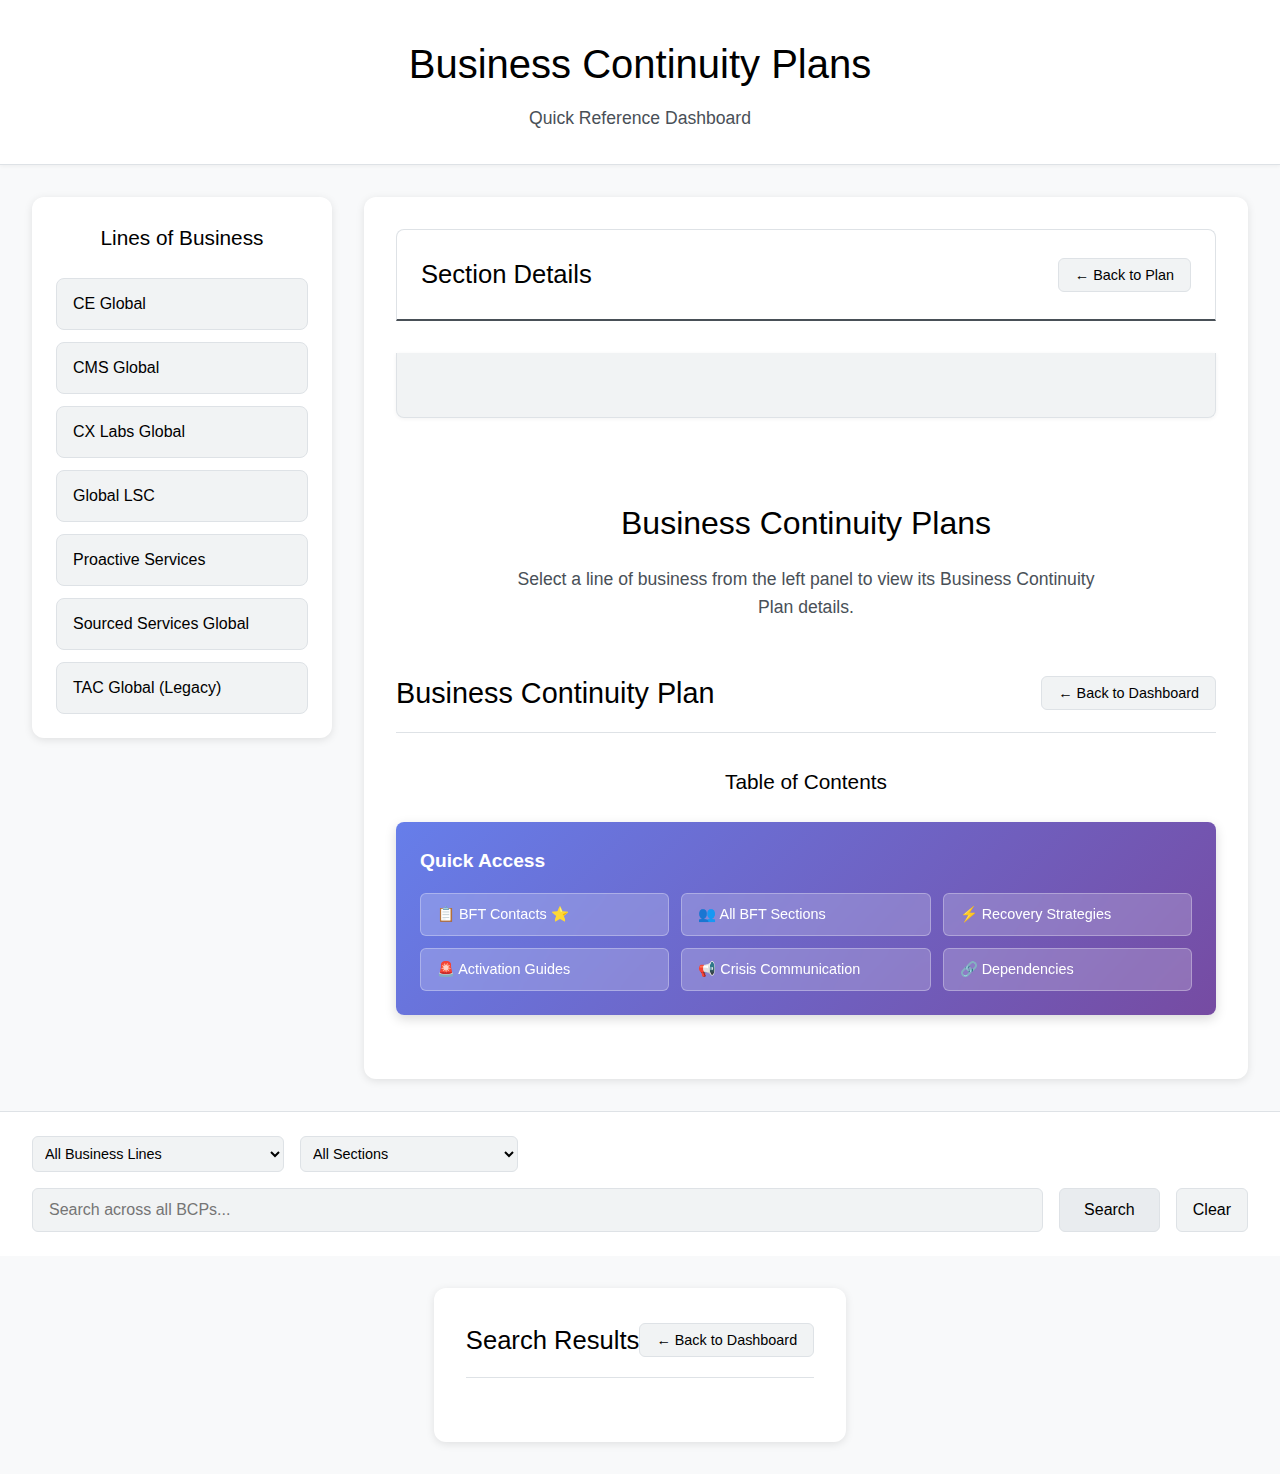
<file: index.html>
<!DOCTYPE html>
<html lang="en">
<head>
    <meta charset="UTF-8">
    <meta name="viewport" content="width=device-width, initial-scale=1.0">
    <title>BCP Data Tracker</title>
    <link rel="stylesheet" href="styles.css">
</head>
<body>
    <div class="app-container">
        <header class="app-header">
            <h1>Business Continuity Plans</h1>
            <p class="subtitle">Quick Reference Dashboard</p>
        </header>

        <main class="main-content">
            <div class="navigation-panel">
                <h2>Lines of Business</h2>
                <div class="business-lines">
                    <button class="business-line-btn" data-line="ce">
                        CE Global
                    </button>
                    <button class="business-line-btn" data-line="cms">
                        CMS Global
                    </button>
                    <button class="business-line-btn" data-line="cx-labs">
                        CX Labs Global
                    </button>
                    <button class="business-line-btn" data-line="lsc">
                        Global LSC
                    </button>
                    <button class="business-line-btn" data-line="proactive">
                        Proactive Services
                    </button>
                    <button class="business-line-btn" data-line="sourced">
                        Sourced Services Global
                    </button>
                    <button class="business-line-btn" data-line="tac">
                        TAC Global (Legacy)
                    </button>
                </div>
            </div>

            <div class="content-panel">
                <!-- Section Details - At Top -->
                <div class="section-details hidden" id="section-content">
                    <div class="section-header">
                        <h2 id="section-title">Section Details</h2>
                        <button class="back-btn" id="section-back-btn">← Back to Plan</button>
                    </div>
                    <div class="section-body" id="section-body">
                        <!-- Section content will be loaded here -->
                    </div>
                </div>

                <!-- Welcome Message -->
                <div class="welcome-message" id="welcome">
                    <h2>Business Continuity Plans</h2>
                    <p>Select a line of business from the left panel to view its Business Continuity Plan details.</p>
                </div>

                <!-- BCP Table of Contents -->
                <div class="bcp-details hidden" id="bcp-content">
                    <div class="bcp-header">
                        <h2 id="bcp-title">Business Continuity Plan</h2>
                        <button class="back-btn" id="back-btn">← Back to Dashboard</button>
                    </div>
                    
                    <div class="bcp-toc">
                        <h3>Table of Contents</h3>
                        <div class="toc-container" id="toc-container">
                            <!-- Dynamic TOC will be loaded here -->
                        </div>
                    </div>
                </div>

                <!-- Quick Actions Panel -->
                <div class="quick-actions" id="quick-actions">
                    <h3>Quick Access</h3>
                    <div class="quick-action-buttons">
                        <button class="quick-action-btn" onclick="window.bcpTracker?.navigateToBFT()">
                            📋 BFT Contacts ⭐
                        </button>
                        <button class="quick-action-btn" onclick="window.bcpTracker?.showAllBFTSections()">
                            👥 All BFT Sections
                        </button>
                        <button class="quick-action-btn" onclick="window.bcpTracker?.searchForSection('recovery strategies')">
                            ⚡ Recovery Strategies
                        </button>
                        <button class="quick-action-btn" onclick="window.bcpTracker?.searchForSection('activation')">
                            🚨 Activation Guides
                        </button>
                        <button class="quick-action-btn" onclick="window.bcpTracker?.searchForSection('crisis communication')">
                            📢 Crisis Communication
                        </button>
                        <button class="quick-action-btn" onclick="window.bcpTracker?.searchForSection('dependencies')">
                            🔗 Dependencies
                        </button>
                    </div>
                </div>
            </div>
        </main>

        <div class="search-container">
            <div class="search-filters">
                <select id="business-line-filter">
                    <option value="">All Business Lines</option>
                    <option value="ce">CE Global</option>
                    <option value="cms">CMS Global</option>
                    <option value="cx-tac">CX Business Continuity (TAC) ⭐</option>
                    <option value="cx-labs">CX Labs Global</option>
                    <option value="lsc">Global LSC</option>
                    <option value="proactive">Proactive Services</option>
                    <option value="sourced">Sourced Services Global</option>
                    <option value="tac">TAC Global (Legacy)</option>
                </select>
                <select id="section-filter">
                    <option value="">All Sections</option>
                    <option value="introduction">Introduction & Objectives</option>
                    <option value="activation">Activation & Engagement</option>
                    <option value="recovery_teams">Recovery Teams (BFT/CFT)</option>
                    <option value="procedures">Recovery Procedures</option>
                    <option value="recovery_strategies">Recovery Strategies</option>
                    <option value="dependencies">Dependencies</option>
                    <option value="personnel">Personnel Requirements</option>
                    <option value="scenarios">Recovery Scenarios</option>
                    <option value="directory">Contact Directory</option>
                    <option value="communication">Crisis Communication</option>
                    <option value="technology">Technology & Tools</option>
                    <option value="building">Building & Facilities</option>
                    <option value="vendor">Vendor & Supplier Info</option>
                </select>
            </div>
            <div class="search-input-container">
                <input type="text" id="search-input" placeholder="Search across all BCPs...">
                <button id="search-btn">Search</button>
                <button id="clear-search-btn" class="clear-btn">Clear</button>
            </div>
        </div>

        <div class="search-results hidden" id="search-results">
            <div class="search-results-header">
                <h3 id="search-results-title">Search Results</h3>
                <button class="back-btn" id="search-back-btn">← Back to Dashboard</button>
            </div>
            <div id="search-results-content">
                <!-- Search results will be displayed here -->
            </div>
        </div>
    </div>

    <script src="simple-nav.js"></script>
    <script>
        // Add test section navigation
        function addTestSectionClick() {
            const tocContainer = document.getElementById('toc-container');
            if (tocContainer) {
                tocContainer.innerHTML = `
                    <div class="toc-level-1" onclick="showTestSection()" style="cursor: pointer; padding: 10px; border: 1px solid #ddd; margin: 5px;">
                        Test Section (Click me to test section navigation)
                    </div>
                `;
            }
        }
        
        function showTestSection() {
            console.log('Test section clicked');
            const sectionContent = document.getElementById('section-content');
            const bcpContent = document.getElementById('bcp-content');
            const welcome = document.getElementById('welcome');
            
            if (welcome) welcome.classList.add('hidden');
            if (bcpContent) bcpContent.classList.add('hidden');
            if (sectionContent) sectionContent.classList.remove('hidden');
            
            document.getElementById('section-title').textContent = 'Test Section';
            document.getElementById('section-body').innerHTML = '<p>This is a test section to verify navigation works.</p>';
        }
        
        // Add the test section when a business line is clicked
        document.addEventListener('DOMContentLoaded', function() {
            document.querySelectorAll('.business-line-btn').forEach(btn => {
                btn.addEventListener('click', function() {
                    setTimeout(addTestSectionClick, 100);
                });
            });
        });
    </script>
</body>
</html>
</file>
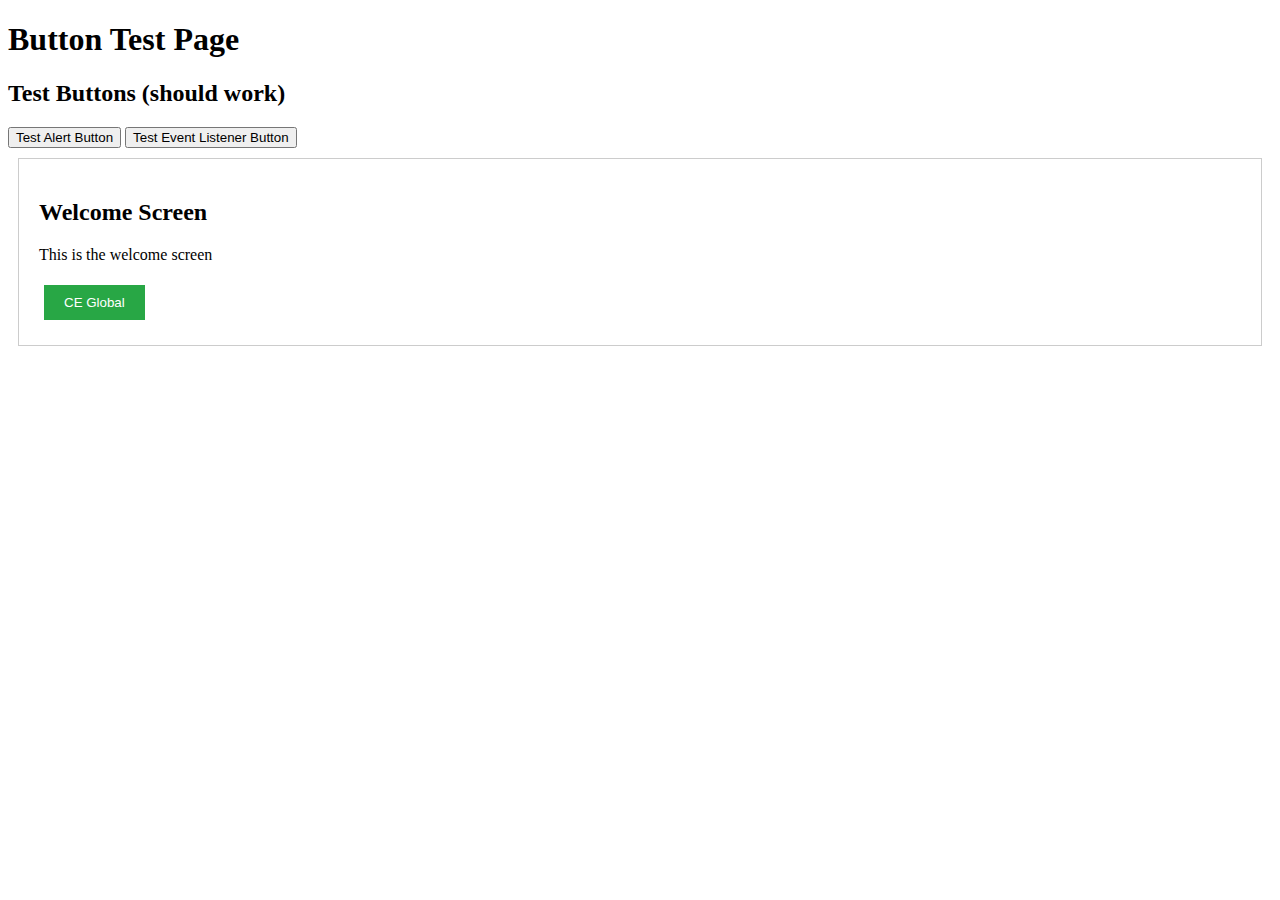
<file: button_test.html>
<!DOCTYPE html>
<html lang="en">
<head>
    <meta charset="UTF-8">
    <meta name="viewport" content="width=device-width, initial-scale=1.0">
    <title>Button Test</title>
    <style>
        .hidden { display: none; }
        .back-btn { 
            background: #007bff; 
            color: white; 
            border: none; 
            padding: 10px 20px; 
            margin: 10px; 
            cursor: pointer; 
        }
        .business-line-btn {
            background: #28a745;
            color: white;
            border: none;
            padding: 10px 20px;
            margin: 5px;
            cursor: pointer;
        }
        .section {
            border: 1px solid #ccc;
            padding: 20px;
            margin: 10px;
        }
    </style>
</head>
<body>
    <h1>Button Test Page</h1>
    
    <!-- Test buttons -->
    <div>
        <h2>Test Buttons (should work)</h2>
        <button onclick="alert('Test button works!')">Test Alert Button</button>
        <button id="test-btn">Test Event Listener Button</button>
    </div>

    <!-- Simulate the actual structure -->
    <div class="section" id="welcome">
        <h2>Welcome Screen</h2>
        <p>This is the welcome screen</p>
        <button class="business-line-btn" data-line="ce">CE Global</button>
    </div>

    <div class="section hidden" id="bcp-content">
        <h2>BCP Content (Table of Contents)</h2>
        <p>This is the table of contents</p>
        <button class="back-btn" id="back-btn">← Back to Dashboard</button>
        <div data-section="test-section" style="cursor: pointer; padding: 10px; border: 1px solid #ddd; margin: 10px;">
            Click me to go to section
        </div>
    </div>

    <div class="section hidden" id="section-content">
        <h2>Section Content</h2>
        <p>This is a section</p>
        <button class="back-btn" id="section-back-btn">← Back to Plan</button>
    </div>

    <script>
        console.log('Script starting...');

        // Test basic functionality
        document.addEventListener('DOMContentLoaded', function() {
            console.log('DOM Content Loaded');
            
            // Test button
            const testBtn = document.getElementById('test-btn');
            console.log('Test button found:', !!testBtn);
            if (testBtn) {
                testBtn.addEventListener('click', function() {
                    alert('Event listener test works!');
                });
            }

            // Check if our target elements exist
            const backBtn = document.getElementById('back-btn');
            const sectionBackBtn = document.getElementById('section-back-btn');
            const ceBtn = document.querySelector('[data-line="ce"]');
            const testSection = document.querySelector('[data-section="test-section"]');

            console.log('back-btn exists:', !!backBtn);
            console.log('section-back-btn exists:', !!sectionBackBtn);
            console.log('CE button exists:', !!ceBtn);
            console.log('test section exists:', !!testSection);

            // Simple navigation functions
            function showWelcome() {
                console.log('Showing welcome');
                document.getElementById('welcome').classList.remove('hidden');
                document.getElementById('bcp-content').classList.add('hidden');
                document.getElementById('section-content').classList.add('hidden');
            }

            function showBCP() {
                console.log('Showing BCP');
                document.getElementById('welcome').classList.add('hidden');
                document.getElementById('bcp-content').classList.remove('hidden');
                document.getElementById('section-content').classList.add('hidden');
            }

            function showSection() {
                console.log('Showing section');
                document.getElementById('welcome').classList.add('hidden');
                document.getElementById('bcp-content').classList.add('hidden');
                document.getElementById('section-content').classList.remove('hidden');
            }

            // Add event listeners
            if (backBtn) {
                console.log('Adding click listener to back button');
                backBtn.addEventListener('click', function() {
                    console.log('Back button clicked!');
                    alert('Back to dashboard clicked!');
                    showWelcome();
                });
            }

            if (sectionBackBtn) {
                console.log('Adding click listener to section back button');
                sectionBackBtn.addEventListener('click', function() {
                    console.log('Section back button clicked!');
                    alert('Back to plan clicked!');
                    showBCP();
                });
            }

            if (ceBtn) {
                console.log('Adding click listener to CE button');
                ceBtn.addEventListener('click', function() {
                    console.log('CE button clicked!');
                    showBCP();
                });
            }

            if (testSection) {
                console.log('Adding click listener to test section');
                testSection.addEventListener('click', function() {
                    console.log('Test section clicked!');
                    showSection();
                });
            }

            console.log('All event listeners added');
        });

        console.log('Script loaded');
    </script>
</body>
</html>
</file>
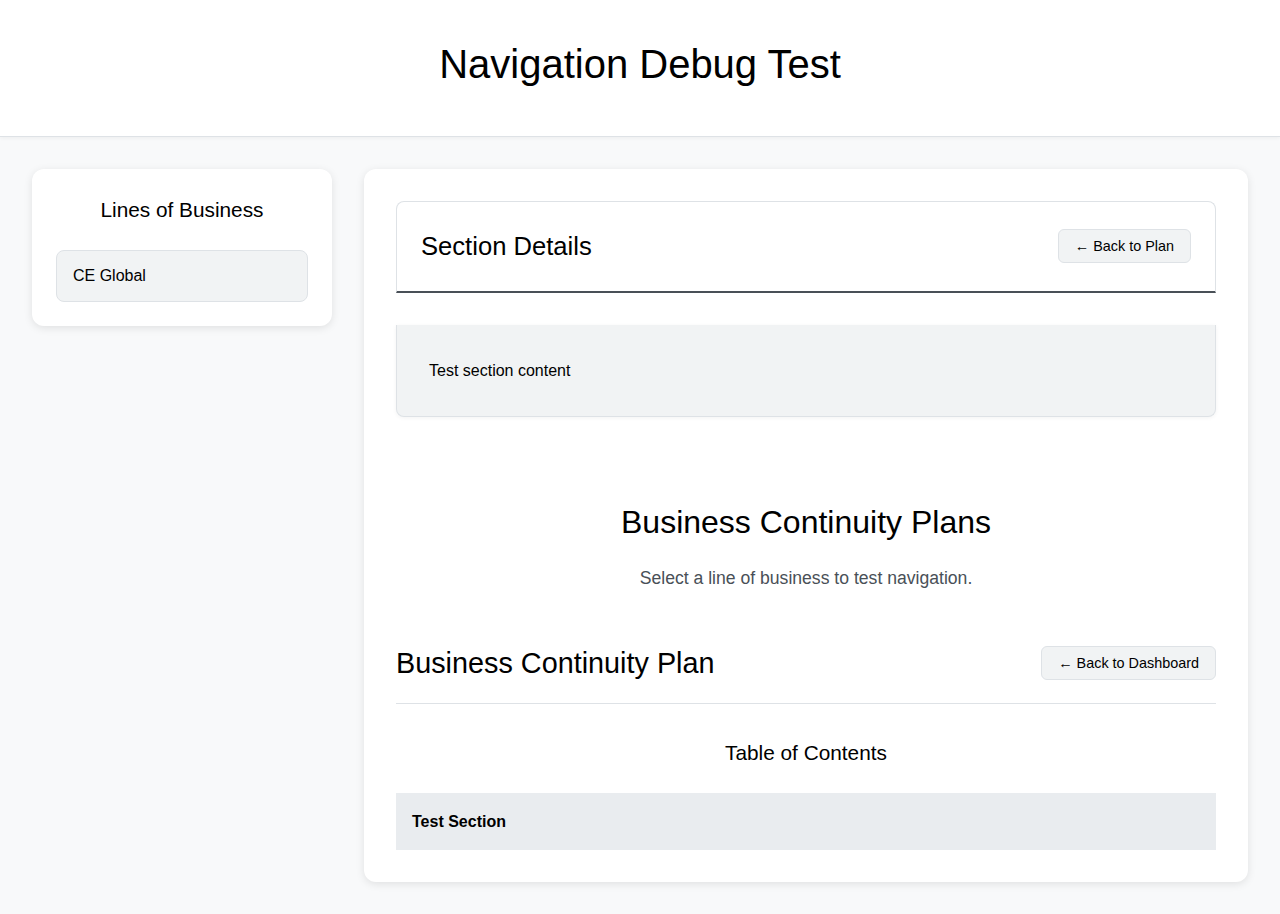
<file: debug_nav.html>
<!DOCTYPE html>
<html lang="en">
<head>
    <meta charset="UTF-8">
    <meta name="viewport" content="width=device-width, initial-scale=1.0">
    <title>BCP Navigation Debug</title>
    <link rel="stylesheet" href="styles.css">
</head>
<body>
    <div class="app-container">
        <header class="app-header">
            <h1>Navigation Debug Test</h1>
        </header>

        <main class="main-content">
            <div class="navigation-panel">
                <h2>Lines of Business</h2>
                <div class="business-lines">
                    <button class="business-line-btn" data-line="ce">CE Global</button>
                </div>
            </div>

            <div class="content-panel">
                <!-- Section Details -->
                <div class="section-details hidden" id="section-content">
                    <div class="section-header">
                        <h2 id="section-title">Section Details</h2>
                        <button class="back-btn" id="section-back-btn">← Back to Plan</button>
                    </div>
                    <div class="section-body" id="section-body">
                        Test section content
                    </div>
                </div>

                <!-- Welcome Message -->
                <div class="welcome-message" id="welcome">
                    <h2>Business Continuity Plans</h2>
                    <p>Select a line of business to test navigation.</p>
                </div>

                <!-- BCP Table of Contents -->
                <div class="bcp-details hidden" id="bcp-content">
                    <div class="bcp-header">
                        <h2 id="bcp-title">Business Continuity Plan</h2>
                        <button class="back-btn" id="back-btn">← Back to Dashboard</button>
                    </div>
                    
                    <div class="bcp-toc">
                        <h3>Table of Contents</h3>
                        <div class="toc-container" id="toc-container">
                            <div class="toc-level-1" data-section="test">Test Section</div>
                        </div>
                    </div>
                </div>
            </div>
        </main>
    </div>

    <script>
        document.addEventListener('DOMContentLoaded', () => {
            console.log('DOM loaded');
            
            // Check if elements exist
            const backBtn = document.getElementById('back-btn');
            const sectionBackBtn = document.getElementById('section-back-btn');
            const ceBtn = document.querySelector('[data-line="ce"]');
            
            console.log('back-btn exists:', !!backBtn);
            console.log('section-back-btn exists:', !!sectionBackBtn);
            console.log('ce button exists:', !!ceBtn);
            
            // Add test listeners
            if (backBtn) {
                backBtn.addEventListener('click', () => {
                    console.log('Back to dashboard clicked!');
                    alert('Back to dashboard works!');
                });
            }
            
            if (sectionBackBtn) {
                sectionBackBtn.addEventListener('click', () => {
                    console.log('Back to plan clicked!');
                    alert('Back to plan works!');
                });
            }
            
            if (ceBtn) {
                ceBtn.addEventListener('click', () => {
                    console.log('CE button clicked!');
                    document.getElementById('welcome').classList.add('hidden');
                    document.getElementById('bcp-content').classList.remove('hidden');
                });
            }
            
            // Add test section click
            document.querySelector('[data-section="test"]').addEventListener('click', () => {
                console.log('Test section clicked!');
                document.getElementById('bcp-content').classList.add('hidden');
                document.getElementById('section-content').classList.remove('hidden');
            });
        });
    </script>
</body>
</html>
</file>
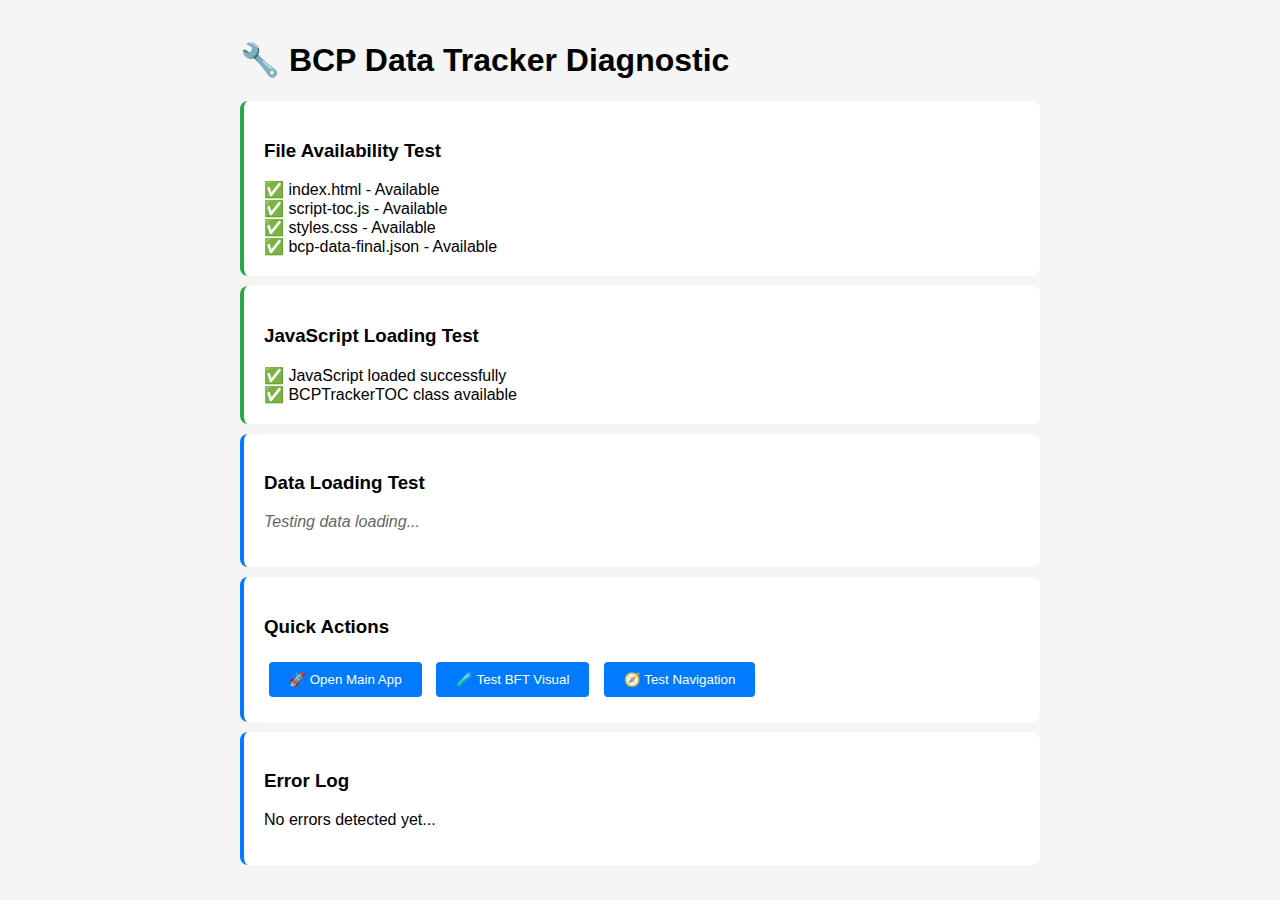
<file: diagnostic.html>
<!DOCTYPE html>
<html lang="en">
<head>
    <meta charset="UTF-8">
    <meta name="viewport" content="width=device-width, initial-scale=1.0">
    <title>BCP Diagnostic Test</title>
    <style>
        body {
            font-family: Arial, sans-serif;
            max-width: 800px;
            margin: 0 auto;
            padding: 20px;
            background: #f5f5f5;
        }
        .test-box {
            background: white;
            padding: 20px;
            margin: 10px 0;
            border-radius: 8px;
            border-left: 4px solid #007bff;
        }
        .success { border-left-color: #28a745; }
        .error { border-left-color: #dc3545; }
        .warning { border-left-color: #ffc107; }
        .loading {
            color: #666;
            font-style: italic;
        }
        .button {
            background: #007bff;
            color: white;
            border: none;
            padding: 10px 20px;
            border-radius: 4px;
            cursor: pointer;
            margin: 5px;
        }
        .button:hover {
            background: #0056b3;
        }
    </style>
</head>
<body>
    <h1>🔧 BCP Data Tracker Diagnostic</h1>
    
    <div class="test-box">
        <h3>File Availability Test</h3>
        <div id="file-test">
            <p class="loading">Testing file availability...</p>
        </div>
    </div>
    
    <div class="test-box">
        <h3>JavaScript Loading Test</h3>
        <div id="js-test">
            <p class="loading">Testing JavaScript execution...</p>
        </div>
    </div>
    
    <div class="test-box">
        <h3>Data Loading Test</h3>
        <div id="data-test">
            <p class="loading">Testing data loading...</p>
        </div>
    </div>
    
    <div class="test-box">
        <h3>Quick Actions</h3>
        <button class="button" onclick="openMainApp()">🚀 Open Main App</button>
        <button class="button" onclick="testBFTVisual()">🧪 Test BFT Visual</button>
        <button class="button" onclick="testNavigation()">🧭 Test Navigation</button>
    </div>
    
    <div class="test-box">
        <h3>Error Log</h3>
        <div id="error-log">
            <p>No errors detected yet...</p>
        </div>
    </div>

    <script>
        let errors = [];
        
        // Capture console errors
        const originalError = console.error;
        console.error = function(...args) {
            errors.push(args.join(' '));
            updateErrorLog();
            originalError.apply(console, args);
        };
        
        function updateErrorLog() {
            const errorLog = document.getElementById('error-log');
            if (errors.length === 0) {
                errorLog.innerHTML = '<p style="color: green;">✅ No errors detected</p>';
            } else {
                errorLog.innerHTML = '<div style="color: red;">' + 
                    errors.map(err => `❌ ${err}`).join('<br>') + 
                    '</div>';
            }
        }
        
        async function testFileAvailability() {
            const fileTest = document.getElementById('file-test');
            const files = [
                'index.html',
                'script-toc.js', 
                'styles.css',
                'bcp-data-final.json'
            ];
            
            let results = [];
            
            for (const file of files) {
                try {
                    const response = await fetch(file, { method: 'HEAD' });
                    if (response.ok) {
                        results.push(`✅ ${file} - Available`);
                    } else {
                        results.push(`❌ ${file} - Error ${response.status}`);
                    }
                } catch (error) {
                    results.push(`❌ ${file} - ${error.message}`);
                }
            }
            
            fileTest.innerHTML = results.join('<br>');
            fileTest.parentElement.className = 'test-box ' + 
                (results.every(r => r.includes('✅')) ? 'success' : 'error');
        }
        
        function testJavaScript() {
            const jsTest = document.getElementById('js-test');
            
            try {
                // Test if we can load the script
                const script = document.createElement('script');
                script.src = 'script-toc.js';
                script.onload = function() {
                    if (typeof BCPTrackerTOC !== 'undefined') {
                        jsTest.innerHTML = '✅ JavaScript loaded successfully<br>✅ BCPTrackerTOC class available';
                        jsTest.parentElement.className = 'test-box success';
                    } else {
                        jsTest.innerHTML = '❌ JavaScript loaded but BCPTrackerTOC class not found';
                        jsTest.parentElement.className = 'test-box error';
                    }
                };
                script.onerror = function() {
                    jsTest.innerHTML = '❌ Failed to load script-toc.js';
                    jsTest.parentElement.className = 'test-box error';
                };
                document.head.appendChild(script);
            } catch (error) {
                jsTest.innerHTML = `❌ JavaScript test failed: ${error.message}`;
                jsTest.parentElement.className = 'test-box error';
            }
        }
        
        async function testDataLoading() {
            const dataTest = document.getElementById('data-test');
            
            try {
                const response = await fetch('bcp-data-final.json');
                if (!response.ok) {
                    throw new Error(`HTTP error! status: ${response.status}`);
                }
                const data = await response.json();
                
                if (data.bcpPlans) {
                    const planCount = Object.keys(data.bcpPlans).length;
                    dataTest.innerHTML = `✅ Data loaded successfully<br>✅ Found ${planCount} business plans`;
                    dataTest.parentElement.className = 'test-box success';
                } else {
                    dataTest.innerHTML = '❌ Data loaded but no bcpPlans found';
                    dataTest.parentElement.className = 'test-box error';
                }
            } catch (error) {
                dataTest.innerHTML = `❌ Data loading failed: ${error.message}`;
                dataTest.parentElement.className = 'test-box error';
            }
        }
        
        function openMainApp() {
            window.open('index.html', '_blank');
        }
        
        function testBFTVisual() {
            window.open('test_bft_visual.html', '_blank');
        }
        
        function testNavigation() {
            window.open('test_bft_navigation.html', '_blank');
        }
        
        // Run tests when page loads
        window.addEventListener('DOMContentLoaded', function() {
            testFileAvailability();
            setTimeout(testJavaScript, 500);
            setTimeout(testDataLoading, 1000);
            setTimeout(updateErrorLog, 2000);
        });
    </script>
</body>
</html>
</file>
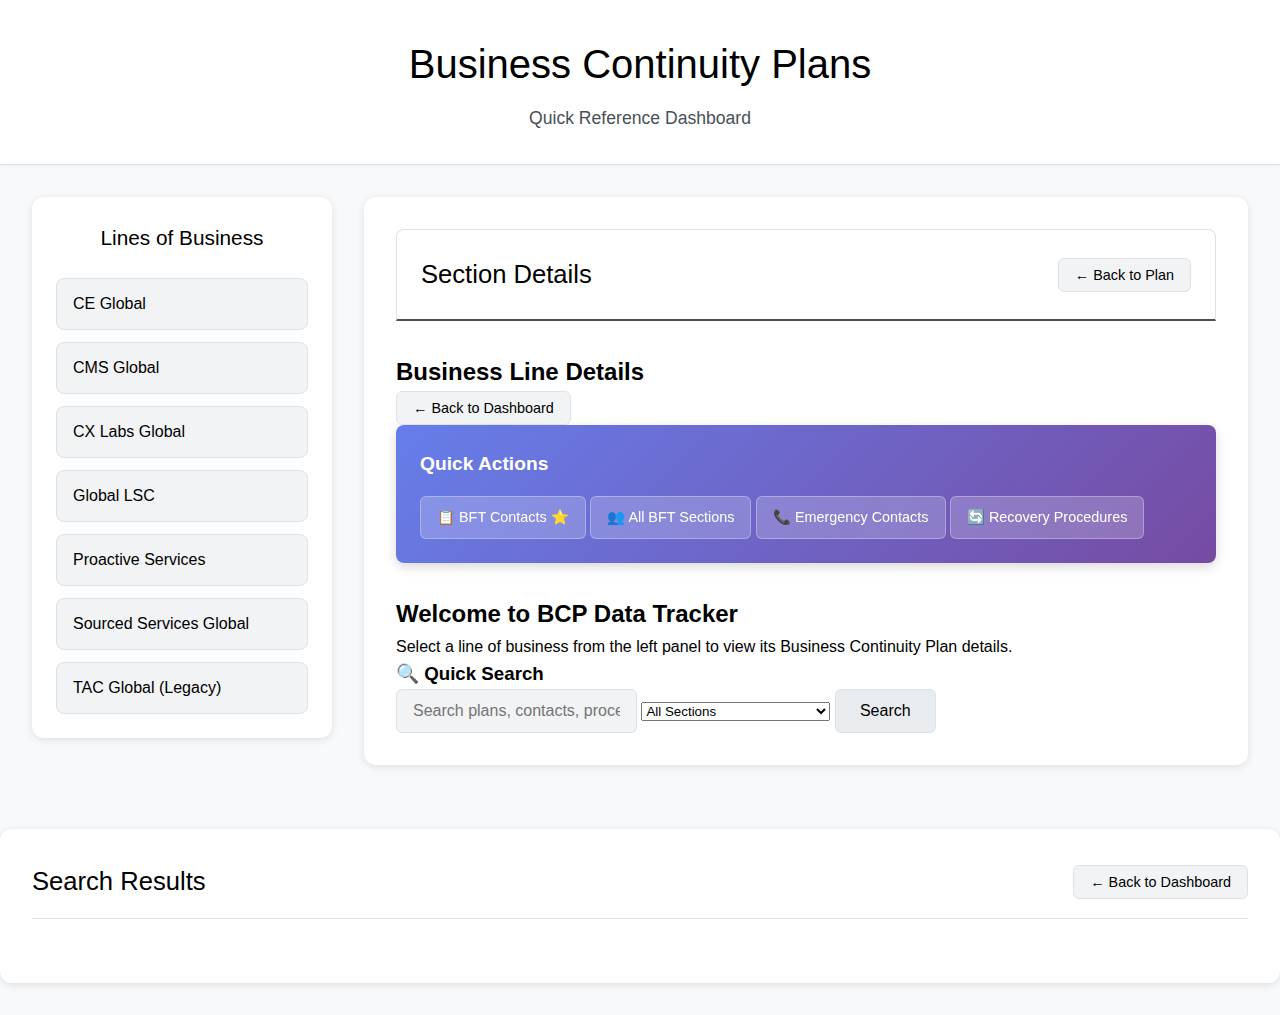
<file: index_simple.html>
<!DOCTYPE html>
<html lang="en">
<head>
    <meta charset="UTF-8">
    <meta name="viewport" content="width=device-width, initial-scale=1.0">
    <title>BCP Data Tracker - Simple</title>
    <link rel="stylesheet" href="styles.css">
    <style>
        /* Fallback styles in case CSS doesn't load */
        .fallback-notice {
            background: #fff3cd;
            border: 1px solid #ffeaa7;
            padding: 20px;
            margin: 20px;
            border-radius: 8px;
            text-align: center;
        }
        .loading-message {
            background: #d1ecf1;
            border: 1px solid #bee5eb;
            padding: 20px;
            margin: 20px;
            border-radius: 8px;
            text-align: center;
        }
    </style>
</head>
<body>
    <!-- Loading message that will be replaced -->
    <div id="loading-message" class="loading-message">
        <h2>🔄 Loading BCP Data Tracker...</h2>
        <p>Please wait while the application initializes.</p>
    </div>
    
    <!-- Fallback notice in case JavaScript fails -->
    <div id="fallback-notice" class="fallback-notice" style="display: none;">
        <h2>⚠️ Application Loading Issue</h2>
        <p>The BCP Data Tracker is having trouble loading. This could be due to:</p>
        <ul style="text-align: left; display: inline-block;">
            <li>Missing or corrupted data files</li>
            <li>JavaScript execution errors</li>
            <li>Browser compatibility issues</li>
        </ul>
        <p><strong>Try:</strong></p>
        <ol style="text-align: left; display: inline-block;">
            <li>Refreshing the page (Ctrl+F5 or Cmd+Shift+R)</li>
            <li>Checking the browser console for errors</li>
            <li>Opening the diagnostic page: <a href="diagnostic.html">diagnostic.html</a></li>
        </ol>
    </div>

    <div class="app-container" style="display: none;" id="main-app">
        <header class="app-header">
            <h1>Business Continuity Plans</h1>
            <p class="subtitle">Quick Reference Dashboard</p>
        </header>

        <main class="main-content">
            <div class="navigation-panel">
                <h2>Lines of Business</h2>
                <div class="business-lines">
                    <button class="business-line-btn" data-line="ce">
                        CE Global
                    </button>
                    <button class="business-line-btn" data-line="cms">
                        CMS Global
                    </button>
                    <button class="business-line-btn" data-line="cx-labs">
                        CX Labs Global
                    </button>
                    <button class="business-line-btn" data-line="lsc">
                        Global LSC
                    </button>
                    <button class="business-line-btn" data-line="proactive">
                        Proactive Services
                    </button>
                    <button class="business-line-btn" data-line="sourced">
                        Sourced Services Global
                    </button>
                    <button class="business-line-btn" data-line="tac">
                        TAC Global (Legacy)
                    </button>
                </div>
            </div>

            <div class="content-panel">
                <!-- Section Details - At Top -->
                <div class="section-details hidden" id="section-content">
                    <div class="section-header">
                        <h2 id="section-title">Section Details</h2>
                        <button class="back-btn" id="section-back-btn">← Back to Plan</button>
                    </div>
                    <div id="section-content-area">
                        <!-- Section content will be displayed here -->
                    </div>
                </div>

                <!-- Plan Details - In Middle -->
                <div class="plan-details hidden" id="plan-content">
                    <div class="plan-header">
                        <h2 id="plan-title">Business Line Details</h2>
                        <button class="back-btn" id="plan-back-btn">← Back to Dashboard</button>
                    </div>
                    <div class="quick-actions">
                        <h3>Quick Actions</h3>
                        <div class="quick-actions-grid">
                            <button class="quick-action-btn" onclick="window.bcpTracker?.navigateToBFT()">
                                📋 BFT Contacts ⭐
                            </button>
                            <button class="quick-action-btn" onclick="window.bcpTracker?.showAllBFTSections()">
                                👥 All BFT Sections
                            </button>
                            <button class="quick-action-btn" onclick="window.bcpTracker?.searchForSection('emergency contacts')">
                                📞 Emergency Contacts
                            </button>
                            <button class="quick-action-btn" onclick="window.bcpTracker?.searchForSection('recovery procedures')">
                                🔄 Recovery Procedures
                            </button>
                        </div>
                    </div>
                    <div id="plan-content-area">
                        <!-- Plan content will be displayed here -->
                    </div>
                </div>

                <!-- Welcome Screen - At Bottom -->
                <div class="welcome-screen" id="welcome-screen">
                    <div class="welcome-content">
                        <h2>Welcome to BCP Data Tracker</h2>
                        <p>Select a line of business from the left panel to view its Business Continuity Plan details.</p>
                        
                        <div class="dashboard-stats" id="dashboard-stats">
                            <!-- Stats will be populated by JavaScript -->
                        </div>

                        <div class="quick-search">
                            <h3>🔍 Quick Search</h3>
                            <div class="search-controls">
                                <input type="text" id="search-input" placeholder="Search plans, contacts, procedures..." />
                                <select id="section-filter">
                                    <option value="">All Sections</option>
                                    <option value="emergency_contacts">Emergency Contacts</option>
                                    <option value="recovery_teams">Recovery Teams (BFT/CFT)</option>
                                    <option value="procedures">Procedures</option>
                                    <option value="communications">Communications</option>
                                    <option value="resources">Resources</option>
                                </select>
                                <button id="search-btn">Search</button>
                            </div>
                        </div>
                    </div>
                </div>
            </div>
        </main>

        <div class="search-results hidden" id="search-results">
            <div class="search-results-header">
                <h3 id="search-results-title">Search Results</h3>
                <button class="back-btn" id="search-back-btn">← Back to Dashboard</button>
            </div>
            <div id="search-results-content">
                <!-- Search results will be displayed here -->
            </div>
        </div>
    </div>

    <script>
        // Show loading status
        let loadingSteps = 0;
        const totalSteps = 3;
        
        function updateLoadingStatus(step, message) {
            const loadingDiv = document.getElementById('loading-message');
            if (loadingDiv) {
                loadingSteps++;
                loadingDiv.innerHTML = `
                    <h2>🔄 Loading BCP Data Tracker... (${loadingSteps}/${totalSteps})</h2>
                    <p>${message}</p>
                `;
            }
        }
        
        function showApp() {
            document.getElementById('loading-message').style.display = 'none';
            document.getElementById('main-app').style.display = 'block';
        }
        
        function showFallback() {
            document.getElementById('loading-message').style.display = 'none';
            document.getElementById('fallback-notice').style.display = 'block';
        }
        
        // Set timeout to show fallback if app doesn't load in 10 seconds
        setTimeout(() => {
            if (document.getElementById('loading-message').style.display !== 'none') {
                showFallback();
            }
        }, 10000);
        
        updateLoadingStatus(1, 'Loading JavaScript...');
    </script>
    
    <script src="script-toc.js"></script>
    
    <script>
        updateLoadingStatus(2, 'Initializing application...');
        
        // Override the tracker initialization to provide better feedback
        document.addEventListener('DOMContentLoaded', () => {
            updateLoadingStatus(3, 'Loading BCP data...');
            
            try {
                window.bcpTracker = new BCPTrackerTOC();
                
                // Monitor when the app is ready
                const checkReady = setInterval(() => {
                    if (window.bcpTracker && window.bcpTracker.bcpData) {
                        clearInterval(checkReady);
                        showApp();
                    }
                }, 100);
                
                // Fallback if not ready in 5 seconds
                setTimeout(() => {
                    clearInterval(checkReady);
                    if (!window.bcpTracker || !window.bcpTracker.bcpData) {
                        showFallback();
                    }
                }, 5000);
                
            } catch (error) {
                console.error('Error initializing BCP Tracker:', error);
                showFallback();
            }
        });
    </script>
</body>
</html>
</file>
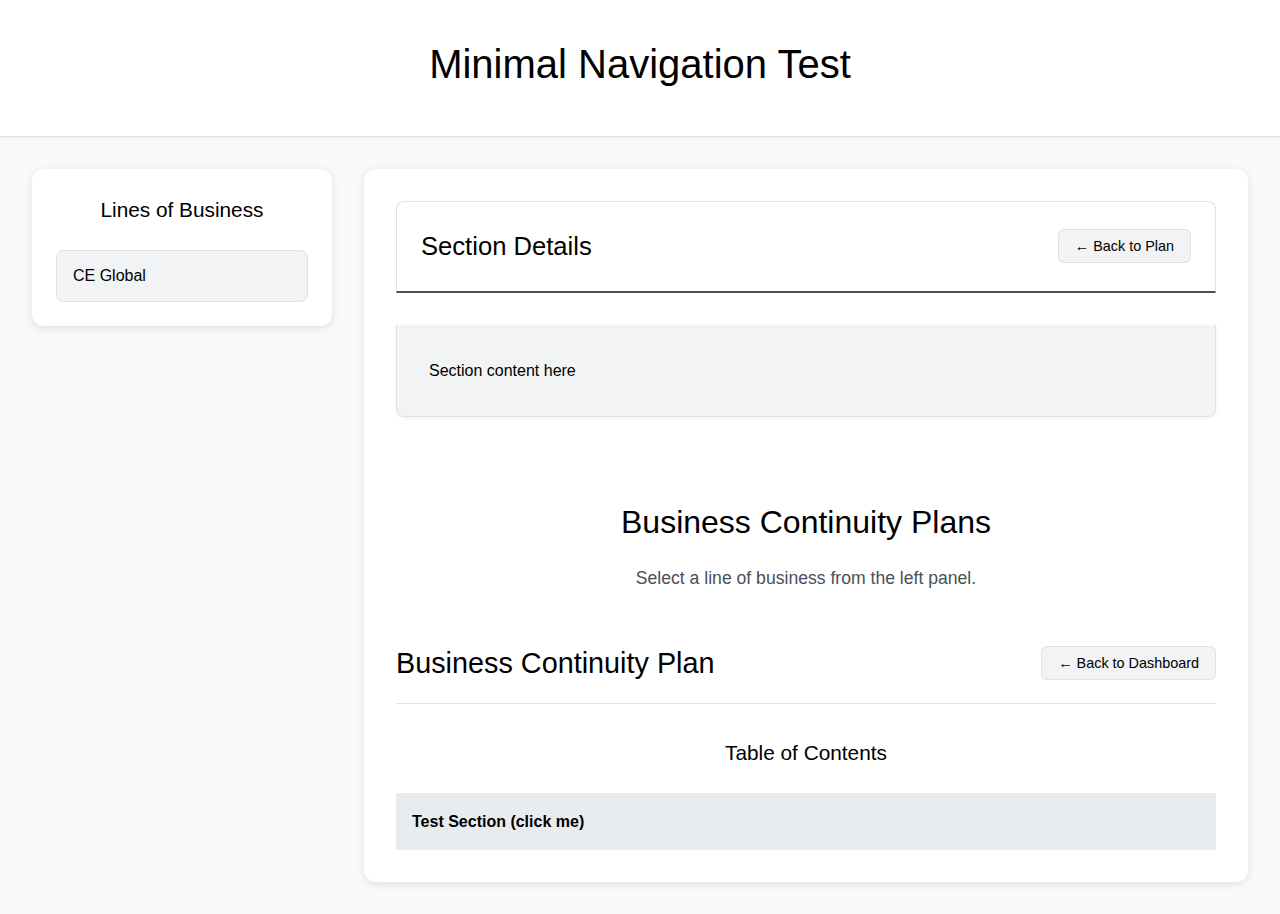
<file: minimal_test.html>
<!DOCTYPE html>
<html lang="en">
<head>
    <meta charset="UTF-8">
    <meta name="viewport" content="width=device-width, initial-scale=1.0">
    <title>Minimal BCP Test</title>
    <link rel="stylesheet" href="styles.css">
</head>
<body>
    <div class="app-container">
        <header class="app-header">
            <h1>Minimal Navigation Test</h1>
        </header>

        <main class="main-content">
            <div class="navigation-panel">
                <h2>Lines of Business</h2>
                <div class="business-lines">
                    <button class="business-line-btn" data-line="ce">CE Global</button>
                </div>
            </div>

            <div class="content-panel">
                <!-- Section Details -->
                <div class="section-details hidden" id="section-content">
                    <div class="section-header">
                        <h2 id="section-title">Section Details</h2>
                        <button class="back-btn" id="section-back-btn">← Back to Plan</button>
                    </div>
                    <div class="section-body" id="section-body">
                        Section content here
                    </div>
                </div>

                <!-- Welcome Message -->
                <div class="welcome-message" id="welcome">
                    <h2>Business Continuity Plans</h2>
                    <p>Select a line of business from the left panel.</p>
                </div>

                <!-- BCP Table of Contents -->
                <div class="bcp-details hidden" id="bcp-content">
                    <div class="bcp-header">
                        <h2 id="bcp-title">Business Continuity Plan</h2>
                        <button class="back-btn" id="back-btn">← Back to Dashboard</button>
                    </div>
                    
                    <div class="bcp-toc">
                        <h3>Table of Contents</h3>
                        <div class="toc-container" id="toc-container">
                            <div class="toc-level-1" data-section="test">Test Section (click me)</div>
                        </div>
                    </div>
                </div>
            </div>
        </main>
    </div>

    <script>
        console.log('Script started');
        
        // Simple navigation object
        const nav = {
            currentLine: null,
            
            showWelcome() {
                console.log('Showing welcome screen');
                document.getElementById('welcome').classList.remove('hidden');
                document.getElementById('bcp-content').classList.add('hidden');
                document.getElementById('section-content').classList.add('hidden');
                this.currentLine = null;
            },
            
            showBCP(line) {
                console.log('Showing BCP for:', line);
                this.currentLine = line;
                document.getElementById('welcome').classList.add('hidden');
                document.getElementById('bcp-content').classList.remove('hidden');
                document.getElementById('section-content').classList.add('hidden');
                document.getElementById('bcp-title').textContent = `${line.toUpperCase()} Business Continuity Plan`;
            },
            
            showSection(section) {
                console.log('Showing section:', section);
                document.getElementById('welcome').classList.add('hidden');
                document.getElementById('bcp-content').classList.add('hidden');
                document.getElementById('section-content').classList.remove('hidden');
                document.getElementById('section-title').textContent = section;
            }
        };
        
        document.addEventListener('DOMContentLoaded', function() {
            console.log('DOM loaded, setting up navigation...');
            
            // Business line button
            const ceBtn = document.querySelector('[data-line="ce"]');
            if (ceBtn) {
                console.log('CE button found, adding listener');
                ceBtn.addEventListener('click', function() {
                    console.log('CE button clicked');
                    nav.showBCP('ce');
                });
            } else {
                console.error('CE button not found!');
            }
            
            // Back to dashboard button
            const backBtn = document.getElementById('back-btn');
            if (backBtn) {
                console.log('Back button found, adding listener');
                backBtn.addEventListener('click', function() {
                    console.log('Back to dashboard clicked');
                    nav.showWelcome();
                });
            } else {
                console.error('Back button not found!');
            }
            
            // Back to plan button
            const sectionBackBtn = document.getElementById('section-back-btn');
            if (sectionBackBtn) {
                console.log('Section back button found, adding listener');
                sectionBackBtn.addEventListener('click', function() {
                    console.log('Back to plan clicked, currentLine:', nav.currentLine);
                    if (nav.currentLine) {
                        nav.showBCP(nav.currentLine);
                    } else {
                        nav.showWelcome();
                    }
                });
            } else {
                console.error('Section back button not found!');
            }
            
            // Test section
            const testSection = document.querySelector('[data-section="test"]');
            if (testSection) {
                console.log('Test section found, adding listener');
                testSection.addEventListener('click', function() {
                    console.log('Test section clicked');
                    nav.showSection('Test Section');
                });
            } else {
                console.error('Test section not found!');
            }
            
            console.log('Navigation setup complete');
        });
    </script>
</body>
</html>
</file>
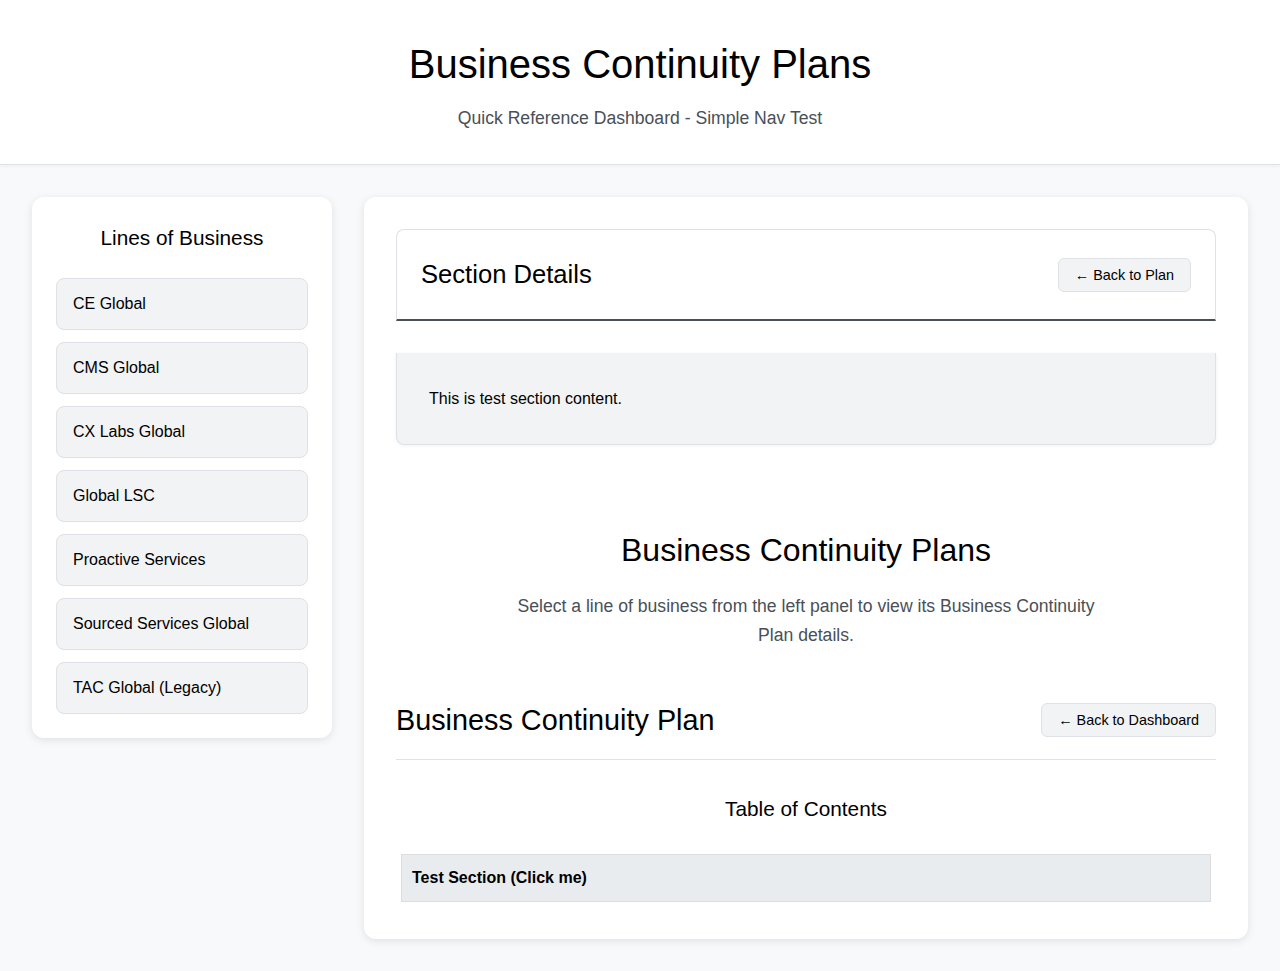
<file: simple_nav_test.html>
<!DOCTYPE html>
<html lang="en">
<head>
    <meta charset="UTF-8">
    <meta name="viewport" content="width=device-width, initial-scale=1.0">
    <title>BCP Data Tracker - Simple Nav Test</title>
    <link rel="stylesheet" href="styles.css">
</head>
<body>
    <div class="app-container">
        <header class="app-header">
            <h1>Business Continuity Plans</h1>
            <p class="subtitle">Quick Reference Dashboard - Simple Nav Test</p>
        </header>

        <main class="main-content">
            <div class="navigation-panel">
                <h2>Lines of Business</h2>
                <div class="business-lines">
                    <button class="business-line-btn" data-line="ce">
                        CE Global
                    </button>
                    <button class="business-line-btn" data-line="cms">
                        CMS Global
                    </button>
                    <button class="business-line-btn" data-line="cx-labs">
                        CX Labs Global
                    </button>
                    <button class="business-line-btn" data-line="lsc">
                        Global LSC
                    </button>
                    <button class="business-line-btn" data-line="proactive">
                        Proactive Services
                    </button>
                    <button class="business-line-btn" data-line="sourced">
                        Sourced Services Global
                    </button>
                    <button class="business-line-btn" data-line="tac">
                        TAC Global (Legacy)
                    </button>
                </div>
            </div>

            <div class="content-panel">
                <!-- Section Details - At Top -->
                <div class="section-details hidden" id="section-content">
                    <div class="section-header">
                        <h2 id="section-title">Section Details</h2>
                        <button class="back-btn" id="section-back-btn">← Back to Plan</button>
                    </div>
                    <div class="section-body" id="section-body">
                        <!-- Section content will be loaded here -->
                        <p>This is test section content.</p>
                    </div>
                </div>

                <!-- Welcome Message -->
                <div class="welcome-message" id="welcome">
                    <h2>Business Continuity Plans</h2>
                    <p>Select a line of business from the left panel to view its Business Continuity Plan details.</p>
                </div>

                <!-- BCP Table of Contents -->
                <div class="bcp-details hidden" id="bcp-content">
                    <div class="bcp-header">
                        <h2 id="bcp-title">Business Continuity Plan</h2>
                        <button class="back-btn" id="back-btn">← Back to Dashboard</button>
                    </div>
                    
                    <div class="bcp-toc">
                        <h3>Table of Contents</h3>
                        <div class="toc-container" id="toc-container">
                            <!-- Dynamic TOC will be loaded here -->
                            <div class="toc-level-1" onclick="showTestSection()" style="cursor: pointer; padding: 10px; border: 1px solid #ddd; margin: 5px;">
                                Test Section (Click me)
                            </div>
                        </div>
                    </div>
                </div>
            </div>
        </main>
    </div>

    <script>
        function showTestSection() {
            console.log('Test section clicked via onclick');
            const sectionContent = document.getElementById('section-content');
            const bcpContent = document.getElementById('bcp-content');
            const welcome = document.getElementById('welcome');
            
            if (welcome) welcome.classList.add('hidden');
            if (bcpContent) bcpContent.classList.add('hidden');
            if (sectionContent) sectionContent.classList.remove('hidden');
        }
    </script>
    <script src="simple-nav.js"></script>
</body>
</html>
</file>
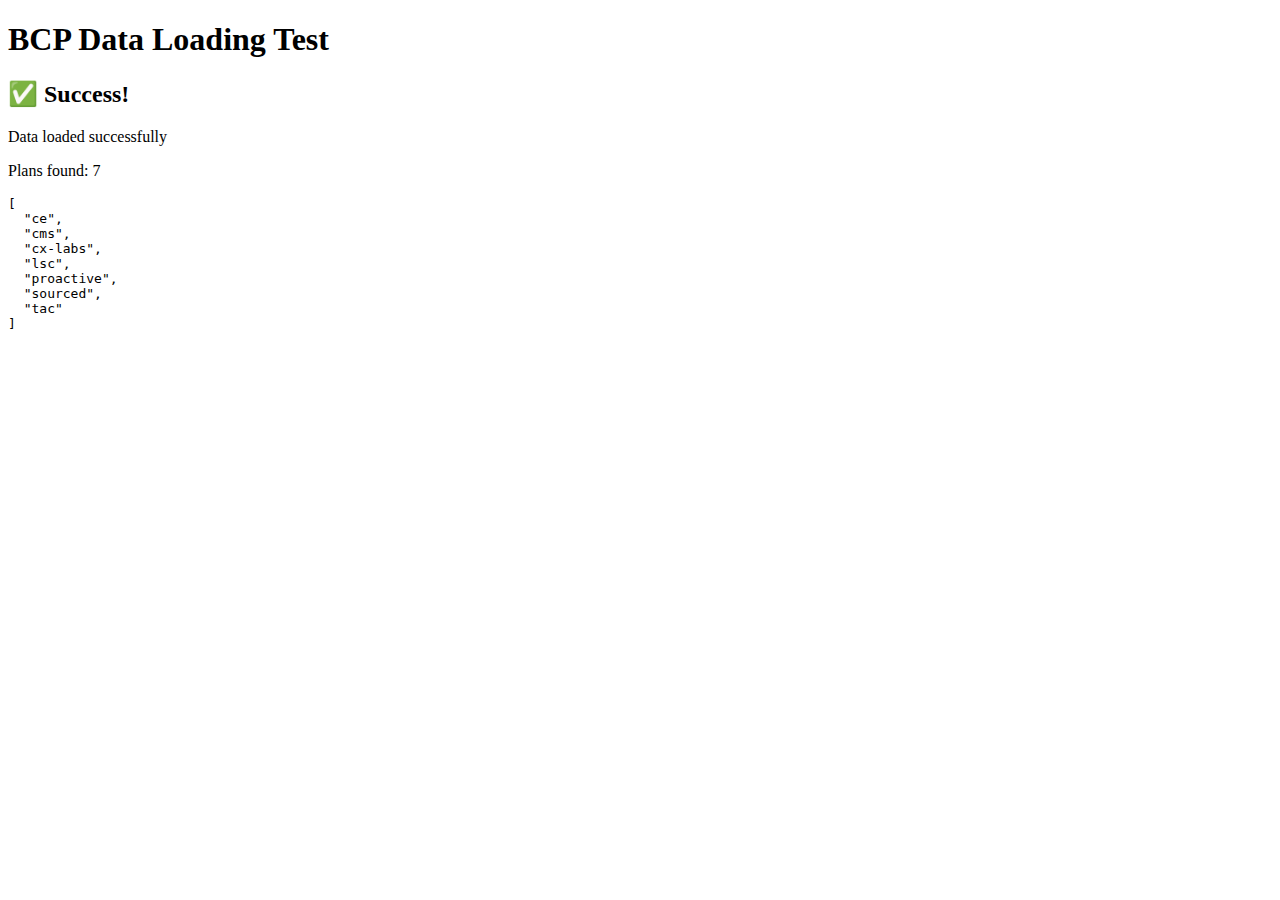
<file: test.html>
<!DOCTYPE html>
<html>
<head>
    <title>BCP Data Test</title>
</head>
<body>
    <h1>BCP Data Loading Test</h1>
    <div id="result"></div>
    
    <script>
        async function testDataLoading() {
            const resultDiv = document.getElementById('result');
            
            try {
                console.log('Attempting to load bcp-data-final.json...');
                const response = await fetch('bcp-data-final.json');
                console.log('Response status:', response.status);
                console.log('Response OK:', response.ok);
                
                if (!response.ok) {
                    throw new Error(`HTTP error! status: ${response.status}`);
                }
                
                const data = await response.json();
                console.log('Data loaded successfully:', data);
                
                resultDiv.innerHTML = `
                    <h2>✅ Success!</h2>
                    <p>Data loaded successfully</p>
                    <p>Plans found: ${Object.keys(data.bcpPlans).length}</p>
                    <pre>${JSON.stringify(Object.keys(data.bcpPlans), null, 2)}</pre>
                `;
                
            } catch (error) {
                console.error('Error loading data:', error);
                resultDiv.innerHTML = `
                    <h2>❌ Error</h2>
                    <p>Error: ${error.message}</p>
                    <p>Check browser console for details</p>
                `;
            }
        }
        
        // Run test when page loads
        window.addEventListener('load', testDataLoading);
    </script>
</body>
</html>
</file>
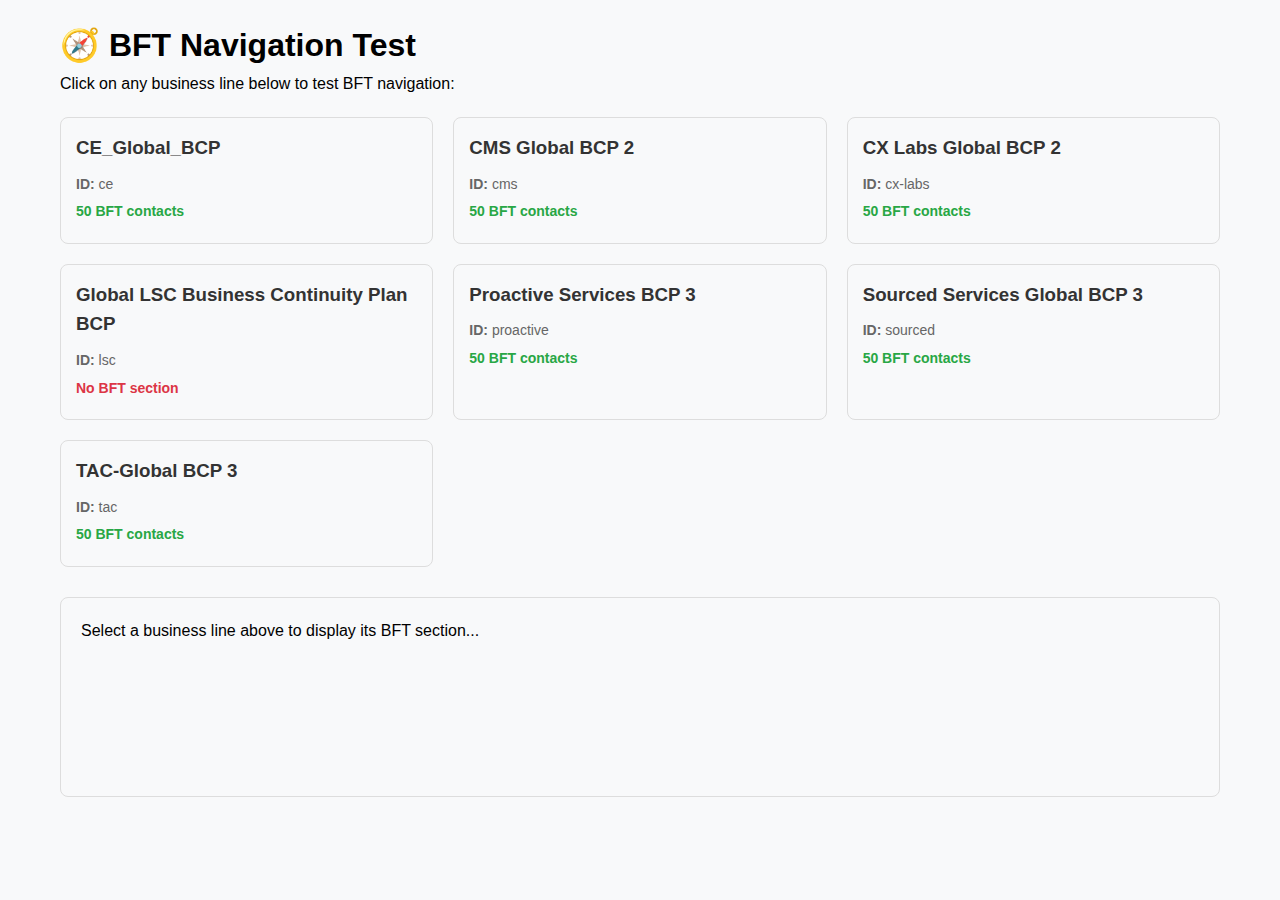
<file: test_bft_navigation.html>
<!DOCTYPE html>
<html lang="en">
<head>
    <meta charset="UTF-8">
    <meta name="viewport" content="width=device-width, initial-scale=1.0">
    <title>BFT Navigation Test</title>
    <link rel="stylesheet" href="styles.css">
    <style>
        body {
            font-family: -apple-system, BlinkMacSystemFont, 'Segoe UI', Roboto, sans-serif;
            max-width: 1200px;
            margin: 0 auto;
            padding: 20px;
        }
        .nav-test {
            display: grid;
            grid-template-columns: repeat(auto-fit, minmax(300px, 1fr));
            gap: 20px;
            margin: 20px 0;
        }
        .nav-card {
            border: 1px solid #ddd;
            border-radius: 8px;
            padding: 15px;
            cursor: pointer;
            transition: all 0.2s;
        }
        .nav-card:hover {
            background: #f8f9fa;
            border-color: #007bff;
        }
        .nav-card h3 {
            margin: 0 0 10px 0;
            color: #333;
        }
        .nav-card p {
            margin: 5px 0;
            color: #666;
            font-size: 14px;
        }
        .status {
            font-weight: bold;
        }
        .status.success { color: #28a745; }
        .status.warning { color: #ffc107; }
        .status.error { color: #dc3545; }
        #content-display {
            margin-top: 30px;
            padding: 20px;
            border: 1px solid #ddd;
            border-radius: 8px;
            min-height: 200px;
        }
    </style>
</head>
<body>
    <h1>🧭 BFT Navigation Test</h1>
    <p>Click on any business line below to test BFT navigation:</p>
    
    <div class="nav-test" id="nav-test"></div>
    
    <div id="content-display">
        <p>Select a business line above to display its BFT section...</p>
    </div>
    
    <script src="script-toc.js"></script>
    <script>
        let tracker = null;
        
        async function initializeTest() {
            try {
                // Load the BCP data
                const response = await fetch('bcp-data-final.json');
                if (!response.ok) {
                    throw new Error(`HTTP error! status: ${response.status}`);
                }
                const data = await response.json();
                
                // Create tracker instance
                tracker = new BCPTrackerTOC();
                await tracker.loadBCPData();
                
                const navTest = document.getElementById('nav-test');
                const bcpPlans = data.bcpPlans;
                
                // Create navigation cards
                for (const [lineId, plan] of Object.entries(bcpPlans)) {
                    const card = document.createElement('div');
                    card.className = 'nav-card';
                    
                    // Check BFT status
                    let status = 'error';
                    let statusText = 'No BFT section';
                    let contactCount = 0;
                    
                    const sections = plan.sections || {};
                    for (const [sectionId, section] of Object.entries(sections)) {
                        if (sectionId.includes('business_function_team')) {
                            status = 'warning';
                            statusText = 'BFT section found';
                            
                            const content = section.content || [];
                            for (const item of content) {
                                if (item.type === 'contacts' && item.title === 'Business Function Team Members') {
                                    const contacts = item.content || [];
                                    contactCount = contacts.filter(c => c.type === 'team_member').length;
                                    if (contactCount > 0) {
                                        status = 'success';
                                        statusText = `${contactCount} BFT contacts`;
                                    }
                                    break;
                                }
                            }
                            break;
                        }
                    }
                    
                    card.innerHTML = `
                        <h3>${plan.title}</h3>
                        <p><strong>ID:</strong> ${lineId}</p>
                        <p class="status ${status}">${statusText}</p>
                    `;
                    
                    card.addEventListener('click', () => testBFTNavigation(lineId, plan.title));
                    navTest.appendChild(card);
                }
                
            } catch (error) {
                console.error('Initialization error:', error);
                document.getElementById('nav-test').innerHTML = `
                    <div style="color: red; padding: 20px;">
                        Error loading data: ${error.message}
                    </div>
                `;
            }
        }
        
        function testBFTNavigation(lineId, planTitle) {
            const contentDisplay = document.getElementById('content-display');
            
            try {
                // Set current line
                tracker.currentLine = lineId;
                
                // Find BFT section
                const plan = tracker.bcpData[lineId];
                const sections = plan.sections || {};
                
                let bftSectionId = null;
                for (const sectionId of Object.keys(sections)) {
                    if (sectionId.includes('business_function_team')) {
                        bftSectionId = sectionId;
                        break;
                    }
                }
                
                if (!bftSectionId) {
                    contentDisplay.innerHTML = `
                        <h2>${planTitle} - BFT Section</h2>
                        <p style="color: orange;">⚠️ No BFT section found in this business line.</p>
                        <p>This is expected for the LSC business line.</p>
                    `;
                    return;
                }
                
                // Set current section and display
                tracker.currentSection = bftSectionId;
                const sectionHtml = tracker.renderSectionContent(sections[bftSectionId]);
                
                contentDisplay.innerHTML = `
                    <h2>${planTitle} - BFT Section</h2>
                    ${sectionHtml}
                `;
                
            } catch (error) {
                console.error('Navigation error:', error);
                contentDisplay.innerHTML = `
                    <h2>${planTitle} - BFT Section</h2>
                    <p style="color: red;">❌ Error displaying BFT section: ${error.message}</p>
                `;
            }
        }
        
        // Initialize when page loads
        document.addEventListener('DOMContentLoaded', initializeTest);
    </script>
</body>
</html>
</file>
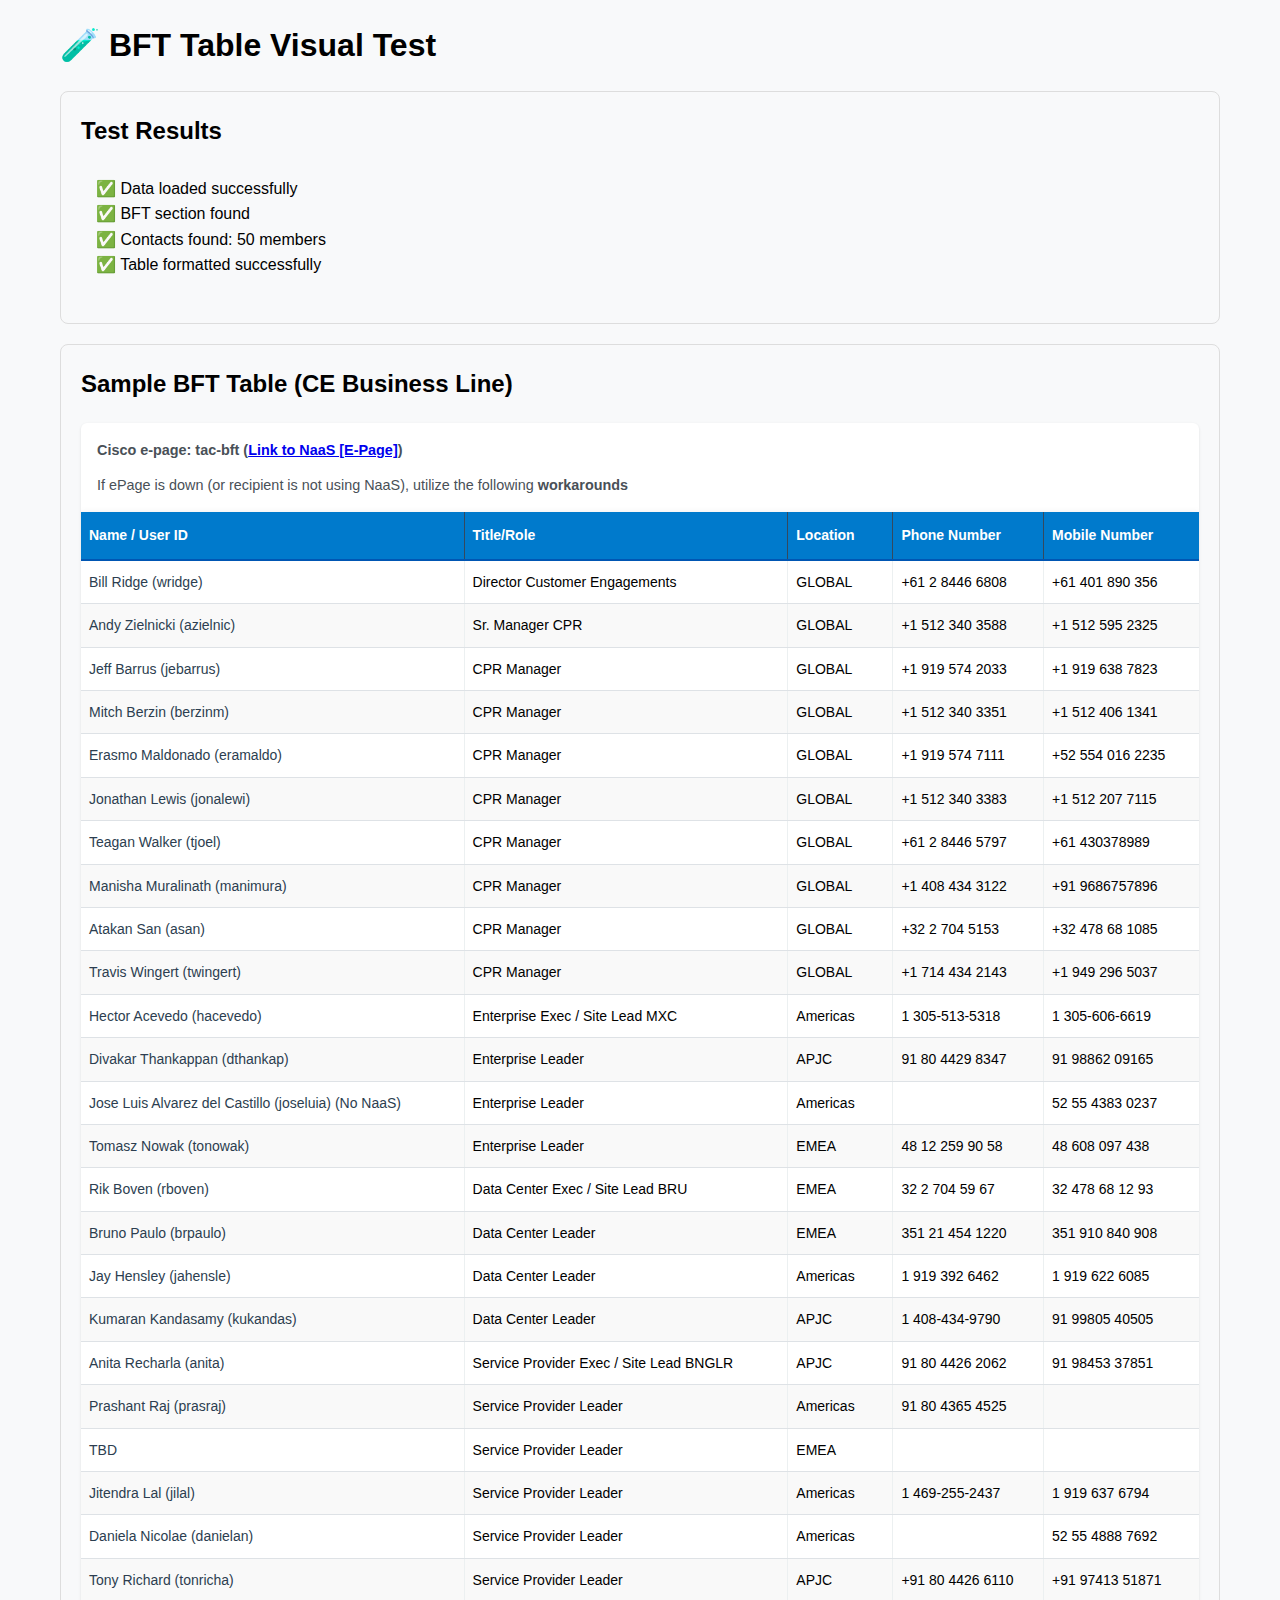
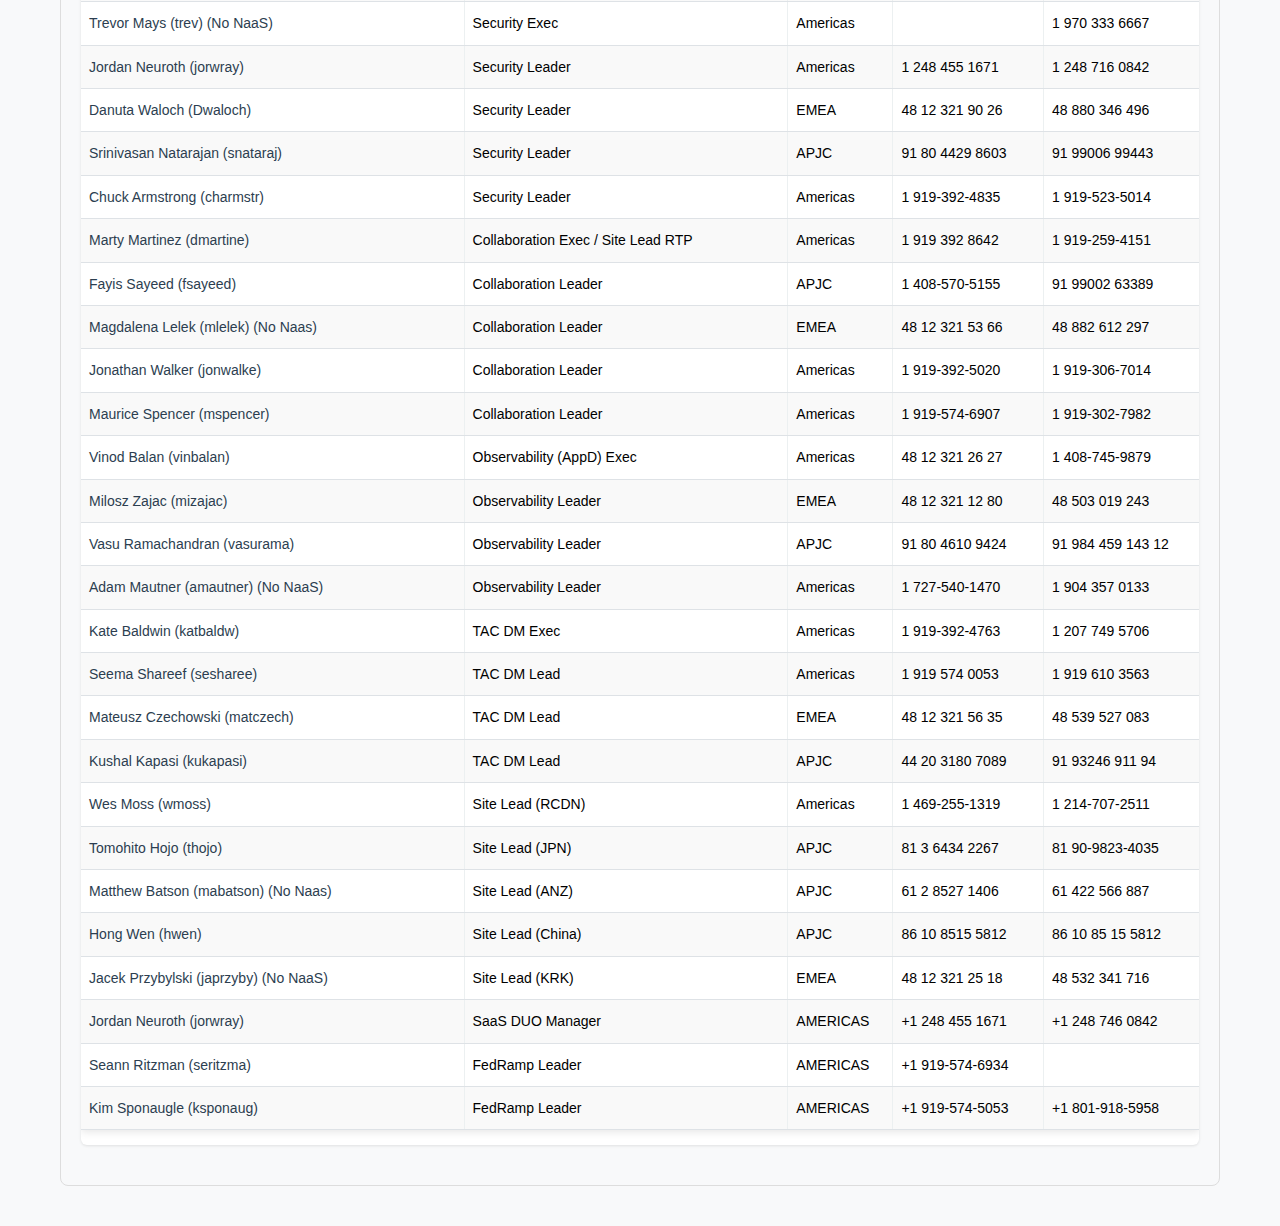
<file: test_bft_visual.html>
<!DOCTYPE html>
<html lang="en">
<head>
    <meta charset="UTF-8">
    <meta name="viewport" content="width=device-width, initial-scale=1.0">
    <title>BFT Table Test</title>
    <link rel="stylesheet" href="styles.css">
    <style>
        body {
            font-family: -apple-system, BlinkMacSystemFont, 'Segoe UI', Roboto, Oxygen, Ubuntu, Cantarell, sans-serif;
            max-width: 1200px;
            margin: 0 auto;
            padding: 20px;
        }
        .test-section {
            margin: 20px 0;
            padding: 20px;
            border: 1px solid #ddd;
            border-radius: 8px;
        }
        .test-results {
            background: #f8f9fa;
            padding: 15px;
            border-radius: 5px;
            margin: 10px 0;
        }
    </style>
</head>
<body>
    <h1>🧪 BFT Table Visual Test</h1>
    
    <div class="test-section">
        <h2>Test Results</h2>
        <div id="test-results" class="test-results">
            <p>Loading...</p>
        </div>
    </div>
    
    <div class="test-section">
        <h2>Sample BFT Table (CE Business Line)</h2>
        <div id="bft-display"></div>
    </div>
    
    <script src="script-toc.js"></script>
    <script>
        async function testBFTDisplay() {
            const results = document.getElementById('test-results');
            const bftDisplay = document.getElementById('bft-display');
            
            try {
                // Load the BCP data
                const response = await fetch('bcp-data-final.json');
                if (!response.ok) {
                    throw new Error(`HTTP error! status: ${response.status}`);
                }
                const data = await response.json();
                
                // Test the CE business line (first one with BFT data)
                const cePlan = data.bcpPlans.ce;
                if (!cePlan) {
                    throw new Error('CE plan not found');
                }
                
                // Find the BFT section
                const sections = cePlan.sections;
                let bftSection = null;
                
                for (const [sectionId, section] of Object.entries(sections)) {
                    if (sectionId.includes('business_function_team')) {
                        bftSection = section;
                        break;
                    }
                }
                
                if (!bftSection) {
                    throw new Error('BFT section not found');
                }
                
                // Find the contacts
                const content = bftSection.content;
                let contactsItem = null;
                
                for (const item of content) {
                    if (item.type === 'contacts' && item.title === 'Business Function Team Members') {
                        contactsItem = item;
                        break;
                    }
                }
                
                if (!contactsItem) {
                    throw new Error('Contacts item not found');
                }
                
                // Create tracker instance and format the table
                const tracker = new BCPTrackerTOC();
                const tableHtml = tracker.formatBFTTable(contactsItem.content);
                
                // Display results
                results.innerHTML = `
                    <p>✅ Data loaded successfully</p>
                    <p>✅ BFT section found</p>
                    <p>✅ Contacts found: ${contactsItem.content.length} members</p>
                    <p>✅ Table formatted successfully</p>
                `;
                
                bftDisplay.innerHTML = tableHtml;
                
            } catch (error) {
                results.innerHTML = `
                    <p>❌ Error: ${error.message}</p>
                    <p>Check the browser console for more details.</p>
                `;
                console.error('BFT Test Error:', error);
            }
        }
        
        // Run the test when the page loads
        document.addEventListener('DOMContentLoaded', testBFTDisplay);
    </script>
</body>
</html>
</file>
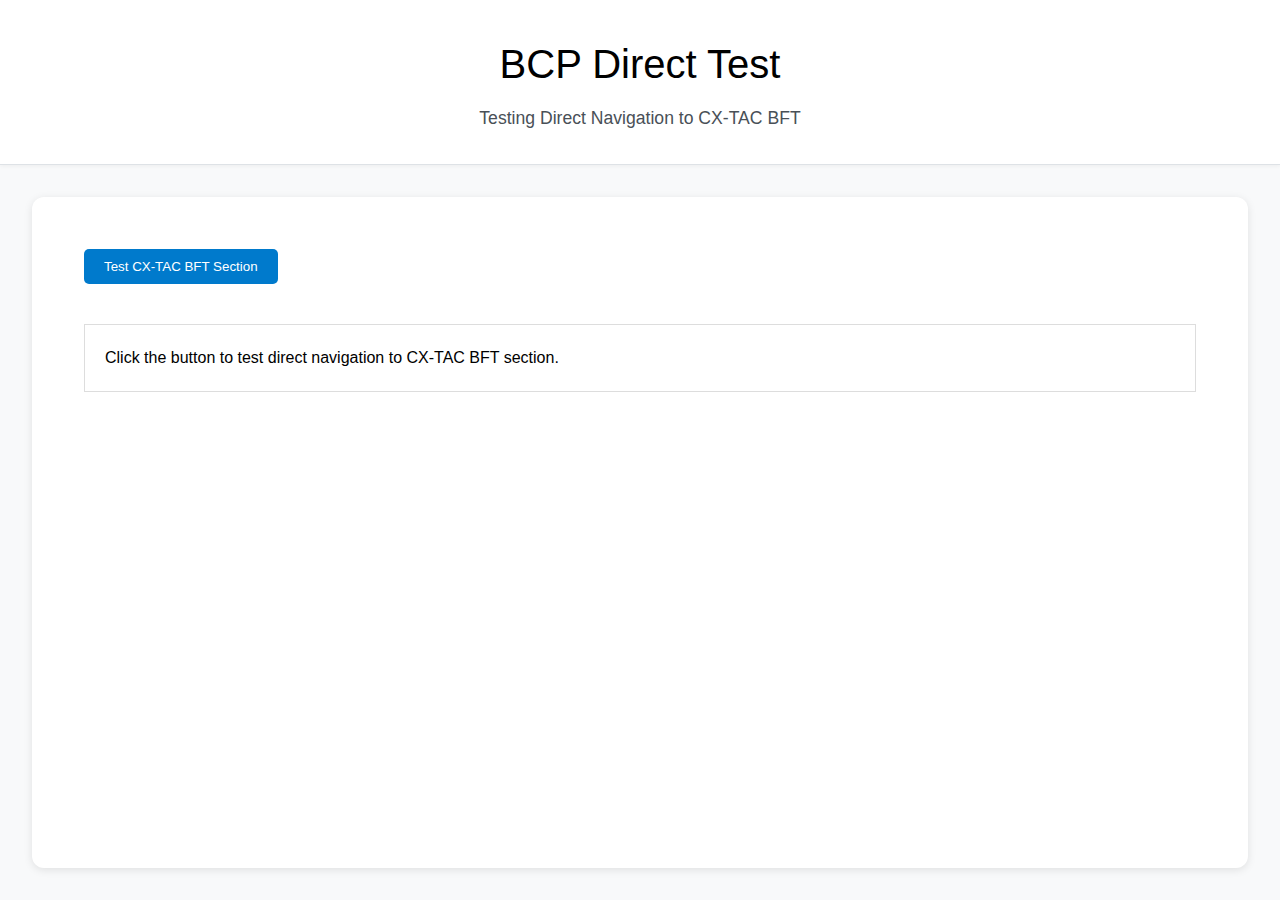
<file: test_direct.html>
<!DOCTYPE html>
<html lang="en">
<head>
    <meta charset="UTF-8">
    <meta name="viewport" content="width=device-width, initial-scale=1.0">
    <title>BCP Direct Test</title>
    <link rel="stylesheet" href="styles.css">
</head>
<body>
    <div class="app-container">
        <header class="app-header">
            <h1>BCP Direct Test</h1>
            <p class="subtitle">Testing Direct Navigation to CX-TAC BFT</p>
        </header>

        <main class="main-content">
            <div class="content-panel">
                <button id="test-cx-tac-bft" style="padding: 10px 20px; background: #007acc; color: white; border: none; border-radius: 5px; cursor: pointer; margin: 20px;">
                    Test CX-TAC BFT Section
                </button>
                
                <div id="test-results" style="margin: 20px; padding: 20px; border: 1px solid #ddd;">
                    <p>Click the button to test direct navigation to CX-TAC BFT section.</p>
                </div>
            </div>
        </main>
    </div>

    <script src="script-toc.js"></script>
    <script>
        document.addEventListener('DOMContentLoaded', () => {
            document.getElementById('test-cx-tac-bft').addEventListener('click', () => {
                setTimeout(() => {
                    if (window.bcpTracker && window.bcpTracker.bcpData) {
                        // Navigate directly to CX-TAC BFT
                        window.bcpTracker.currentLine = 'cx-tac';
                        window.bcpTracker.showSectionDetails('business_function_team_bft');
                        
                        // Get the rendered HTML
                        const sectionBody = document.getElementById('section-body');
                        if (sectionBody) {
                            document.getElementById('test-results').innerHTML = sectionBody.innerHTML;
                        } else {
                            document.getElementById('test-results').innerHTML = '<p>Error: Could not find section-body element</p>';
                        }
                    } else {
                        document.getElementById('test-results').innerHTML = '<p>Error: App not loaded</p>';
                    }
                }, 1000);
            });
        });
    </script>
</body>
</html>
</file>
<file: styles.css>
/* Soft neutral color palette */
:root {
    --primary-bg: #f8f9fa;
    --secondary-bg: #e9ecef;
    --card-bg: #ffffff;
    --accent-bg: #f1f3f4;
    --border-color: #dee2e6;
    --text-primary: #000000;
    --text-secondary: #495057;
    --text-muted: #6c757d;
    --hover-bg: #f8f9fa;
    --shadow: 0 2px 8px rgba(0, 0, 0, 0.1);
    --soft-shadow: 0 1px 4px rgba(0, 0, 0, 0.05);
}

* {
    margin: 0;
    padding: 0;
    box-sizing: border-box;
}

body {
    font-family: 'Segoe UI', Tahoma, Geneva, Verdana, sans-serif;
    background-color: var(--primary-bg);
    color: var(--text-primary);
    line-height: 1.6;
}

.app-container {
    min-height: 100vh;
    display: flex;
    flex-direction: column;
}

.app-header {
    background-color: var(--card-bg);
    padding: 2rem;
    text-align: center;
    border-bottom: 1px solid var(--border-color);
    box-shadow: var(--soft-shadow);
}

.app-header h1 {
    font-size: 2.5rem;
    font-weight: 300;
    color: var(--text-primary);
    margin-bottom: 0.5rem;
}

.subtitle {
    color: var(--text-secondary);
    font-size: 1.1rem;
    font-weight: 400;
}

.main-content {
    display: flex;
    flex: 1;
    gap: 2rem;
    padding: 2rem;
    max-width: 1400px;
    margin: 0 auto;
    width: 100%;
}

.navigation-panel {
    flex: 0 0 300px;
    background-color: var(--card-bg);
    border-radius: 12px;
    padding: 1.5rem;
    height: fit-content;
    box-shadow: var(--shadow);
}

.navigation-panel h2 {
    font-size: 1.3rem;
    font-weight: 500;
    color: var(--text-primary);
    margin-bottom: 1.5rem;
    text-align: center;
}

.business-lines {
    display: flex;
    flex-direction: column;
    gap: 0.75rem;
}

.business-line-btn {
    background-color: var(--accent-bg);
    border: 1px solid var(--border-color);
    border-radius: 8px;
    padding: 1rem;
    text-align: left;
    cursor: pointer;
    transition: all 0.2s ease;
    font-size: 1rem;
    color: var(--text-primary);
    font-weight: 500;
}

.business-line-btn:hover {
    background-color: var(--secondary-bg);
    transform: translateY(-1px);
    box-shadow: var(--shadow);
}

.business-line-btn.active {
    background-color: var(--secondary-bg);
    border-color: var(--text-secondary);
}

.content-panel {
    flex: 1;
    background-color: var(--card-bg);
    border-radius: 12px;
    padding: 2rem;
    box-shadow: var(--shadow);
    position: relative;
}

/* Welcome Message */
.welcome-message {
    text-align: center;
    padding: 3rem 2rem;
}

.welcome-message h2 {
    font-size: 2rem;
    font-weight: 400;
    color: var(--text-primary);
    margin-bottom: 1rem;
}

.welcome-message p {
    color: var(--text-secondary);
    font-size: 1.1rem;
    max-width: 600px;
    margin: 0 auto;
    line-height: 1.6;
}

.stat-card {
    background-color: var(--accent-bg);
    border-radius: 8px;
    padding: 2rem;
    text-align: center;
    border: 1px solid var(--border-color);
}

.stat-card h3 {
    font-size: 2rem;
    font-weight: 600;
    color: var(--text-primary);
    margin-bottom: 0.5rem;
}

.stat-card p {
    color: var(--text-secondary);
    font-size: 1rem;
}

.bcp-header {
    display: flex;
    justify-content: space-between;
    align-items: center;
    margin-bottom: 2rem;
    padding-bottom: 1rem;
    border-bottom: 1px solid var(--border-color);
}

.bcp-header h2 {
    font-size: 1.8rem;
    font-weight: 500;
    color: var(--text-primary);
}

.back-btn {
    background-color: var(--accent-bg);
    border: 1px solid var(--border-color);
    border-radius: 6px;
    padding: 0.5rem 1rem;
    cursor: pointer;
    color: var(--text-primary);
    font-size: 0.9rem;
    transition: all 0.2s ease;
}

.back-btn:hover {
    background-color: var(--secondary-bg);
}

.section-grid {
    display: grid;
    grid-template-columns: repeat(auto-fit, minmax(300px, 1fr));
    gap: 1.5rem;
}

.section-btn {
    background-color: var(--accent-bg);
    border: 1px solid var(--border-color);
    border-radius: 10px;
    padding: 1.5rem;
    text-align: left;
    cursor: pointer;
    transition: all 0.2s ease;
    color: var(--text-primary);
}

.section-btn:hover {
    background-color: var(--secondary-bg);
    transform: translateY(-2px);
    box-shadow: var(--shadow);
}

.section-btn h3 {
    font-size: 1.2rem;
    font-weight: 600;
    color: var(--text-primary);
    margin-bottom: 0.5rem;
}

.section-btn p {
    color: var(--text-secondary);
    font-size: 0.95rem;
    line-height: 1.4;
}

/* Section Details */
.section-details {
    margin-bottom: 2rem;
}

.section-header {
    display: flex;
    justify-content: space-between;
    align-items: center;
    margin-bottom: 2rem;
    padding: 1.5rem;
    background-color: var(--card-bg);
    border: 1px solid var(--border-color);
    border-radius: 8px 8px 0 0;
    border-bottom: 2px solid var(--text-secondary);
}

.section-header h2 {
    font-size: 1.6rem;
    font-weight: 500;
    color: var(--text-primary);
}

.section-body {
    background-color: var(--accent-bg);
    border-radius: 0 0 8px 8px;
    padding: 2rem;
    border: 1px solid var(--border-color);
    border-top: none;
    color: var(--text-primary);
    line-height: 1.7;
    box-shadow: var(--soft-shadow);
}

.search-container {
    background-color: var(--card-bg);
    padding: 1.5rem 2rem;
    border-top: 1px solid var(--border-color);
    max-width: 1400px;
    margin: 0 auto;
    width: 100%;
}

.search-filters {
    display: flex;
    gap: 1rem;
    margin-bottom: 1rem;
}

.search-filters select {
    padding: 0.5rem;
    border: 1px solid var(--border-color);
    border-radius: 6px;
    background-color: var(--accent-bg);
    color: var(--text-primary);
    font-size: 0.9rem;
    min-width: 180px;
}

.search-filters select:focus {
    outline: none;
    border-color: var(--text-secondary);
    background-color: var(--card-bg);
}

.search-input-container {
    display: flex;
    gap: 1rem;
}

#search-input {
    flex: 1;
    padding: 0.75rem 1rem;
    border: 1px solid var(--border-color);
    border-radius: 6px;
    font-size: 1rem;
    background-color: var(--accent-bg);
    color: var(--text-primary);
}

#search-input:focus {
    outline: none;
    border-color: var(--text-secondary);
    background-color: var(--card-bg);
}

#search-btn {
    background-color: var(--secondary-bg);
    border: 1px solid var(--border-color);
    border-radius: 6px;
    padding: 0.75rem 1.5rem;
    cursor: pointer;
    color: var(--text-primary);
    font-size: 1rem;
    font-weight: 500;
    transition: all 0.2s ease;
}

#search-btn:hover {
    background-color: var(--text-secondary);
    color: var(--card-bg);
}

.clear-btn {
    background-color: var(--accent-bg);
    border: 1px solid var(--border-color);
    border-radius: 6px;
    padding: 0.75rem 1rem;
    cursor: pointer;
    color: var(--text-primary);
    font-size: 1rem;
    transition: all 0.2s ease;
}

.clear-btn:hover {
    background-color: var(--secondary-bg);
}

.search-results {
    background-color: var(--card-bg);
    border-radius: 12px;
    padding: 2rem;
    margin: 2rem;
    box-shadow: var(--shadow);
    max-width: 1400px;
    margin: 2rem auto;
}

.search-results-header {
    display: flex;
    justify-content: space-between;
    align-items: center;
    margin-bottom: 2rem;
    padding-bottom: 1rem;
    border-bottom: 1px solid var(--border-color);
}

.search-results-header h3 {
    font-size: 1.6rem;
    font-weight: 500;
    color: var(--text-primary);
}

.search-result-group {
    margin-bottom: 2rem;
}

.business-line-header {
    font-size: 1.3rem;
    font-weight: 600;
    color: var(--text-primary);
    margin-bottom: 1rem;
    padding-bottom: 0.5rem;
    border-bottom: 2px solid var(--border-color);
}

.search-results-list {
    display: grid;
    gap: 1rem;
}

.search-result-item {
    background-color: var(--accent-bg);
    border: 1px solid var(--border-color);
    border-radius: 8px;
    padding: 1rem;
    cursor: pointer;
    transition: all 0.2s ease;
}

.search-result-item:hover {
    background-color: var(--secondary-bg);
    transform: translateY(-1px);
    box-shadow: var(--shadow);
}

.result-header {
    display: flex;
    justify-content: space-between;
    align-items: center;
    margin-bottom: 0.5rem;
}

.result-header h4 {
    font-size: 1rem;
    font-weight: 600;
    color: var(--text-primary);
    margin: 0;
}

.result-type {
    background-color: var(--text-secondary);
    color: var(--card-bg);
    padding: 0.25rem 0.5rem;
    border-radius: 4px;
    font-size: 0.8rem;
    font-weight: 500;
}

.result-content {
    color: var(--text-secondary);
    font-size: 0.9rem;
    line-height: 1.4;
}

.no-results {
    text-align: center;
    padding: 3rem 0;
}

.no-results h3 {
    color: var(--text-primary);
    margin-bottom: 1rem;
}

.no-results p {
    color: var(--text-secondary);
}

/* Contact cards for emergency contacts */
.contact-card, .system-card, .strategy-card, .communication-card, .testing-card, .general-card {
    background-color: var(--card-bg);
    border: 1px solid var(--border-color);
    border-radius: 8px;
    padding: 1.5rem;
    margin-bottom: 1rem;
    box-shadow: var(--soft-shadow);
}

.contact-card h4, .system-card h4, .strategy-card h4, .communication-card h4, .testing-card h4, .general-card h4 {
    font-size: 1.1rem;
    font-weight: 600;
    color: var(--text-primary);
    margin-bottom: 0.5rem;
}

.contact-card p, .system-card p, .strategy-card p, .communication-card p, .testing-card p, .general-card p {
    color: var(--text-secondary);
    margin-bottom: 0.25rem;
}

/* Procedure steps */
.procedure-step {
    background-color: var(--card-bg);
    border: 1px solid var(--border-color);
    border-radius: 6px;
    padding: 1.5rem;
    margin-bottom: 1rem;
    border-left: 4px solid var(--text-secondary);
}

.procedure-step h4 {
    color: var(--text-primary);
    font-weight: 600;
    margin-bottom: 0.5rem;
}

.procedure-step ol {
    margin-left: 1.5rem;
    color: var(--text-secondary);
}

.procedure-step li {
    margin-bottom: 0.5rem;
    line-height: 1.4;
}

/* Criticality indicators */
.criticality-critical {
    color: #dc3545;
    font-weight: bold;
}

.criticality-high {
    color: #fd7e14;
    font-weight: bold;
}

.criticality-medium {
    color: #ffc107;
    font-weight: bold;
}

.criticality-low {
    color: #198754;
    font-weight: bold;
}

/* Loading states */
.loading {
    text-align: center;
    padding: 2rem;
    color: var(--text-secondary);
}

.loading::after {
    content: '';
    display: inline-block;
    width: 20px;
    height: 20px;
    border: 2px solid var(--border-color);
    border-radius: 50%;
    border-top-color: var(--text-secondary);
    animation: spin 1s ease-in-out infinite;
    margin-left: 0.5rem;
}

@keyframes spin {
    to { transform: rotate(360deg); }
}

/* Error states */
.error-message {
    background-color: #f8d7da;
    border: 1px solid #f5c6cb;
    border-radius: 6px;
    padding: 1rem;
    margin: 1rem 0;
    color: #721c24;
}

/* Table of Contents Styles */
.bcp-toc {
    margin-top: 1rem;
}

.bcp-toc h3 {
    font-size: 1.3rem;
    font-weight: 500;
    color: var(--text-primary);
    margin-bottom: 1.5rem;
    text-align: center;
}

.toc-container {
    display: flex;
    flex-direction: column;
    gap: 0.5rem;
}

.toc-section {
    margin-bottom: 1rem;
}

/* Collapsible TOC Section Container */
.toc-section-container {
    margin-bottom: 0.5rem;
    border: 1px solid var(--border-color);
    border-radius: 8px;
    overflow: hidden;
}

.toc-level-1 {
    background-color: var(--secondary-bg);
    padding: 1rem;
    cursor: pointer;
    transition: all 0.2s ease;
    font-weight: 600;
    color: var(--text-primary);
    font-size: 1rem;
    display: flex;
    justify-content: space-between;
    align-items: center;
    border: none;
    border-radius: 0;
    margin: 0;
}

.toc-level-1:hover {
    background-color: var(--accent-bg);
    box-shadow: inset 0 1px 3px rgba(0,0,0,0.1);
}

.toc-level-1.expanded {
    background-color: var(--accent-bg);
    border-bottom: 1px solid var(--border-color);
}

.toc-expand-icon {
    font-size: 0.8rem;
    color: var(--text-secondary);
    transition: transform 0.2s ease;
    margin-left: 0.5rem;
    user-select: none;
}

.toc-level-1.expanded .toc-expand-icon {
    transform: rotate(90deg);
    color: var(--text-primary);
}

/* Subsections container */
.toc-subsections {
    max-height: 0;
    overflow: hidden;
    transition: max-height 0.3s ease-out;
    background-color: var(--card-bg);
}

.toc-subsections.expanded {
    max-height: 600px;
    transition: max-height 0.3s ease-in;
}

.toc-level-2 {
    background-color: transparent;
    border: none;
    border-bottom: 1px solid var(--border-color);
    border-radius: 0;
    padding: 0.75rem 1rem;
    margin: 0;
    cursor: pointer;
    transition: all 0.2s ease;
    font-weight: 500;
    color: var(--text-secondary);
    font-size: 0.9rem;
    display: block;
    position: relative;
}

.toc-level-2:last-child {
    border-bottom: none;
}

.toc-level-2:hover {
    background-color: var(--accent-bg);
    color: var(--text-primary);
    padding-left: 1.25rem;
}

.toc-level-2:before {
    content: "▸";
    position: absolute;
    left: 0.5rem;
    color: var(--text-secondary);
    font-size: 0.7rem;
    opacity: 0;
    transition: all 0.2s ease;
}

.toc-level-2:hover:before {
    opacity: 1;
}

.toc-active {
    background-color: var(--text-secondary) !important;
    color: var(--card-bg) !important;
}

.toc-level-2.toc-active {
    background-color: var(--text-secondary) !important;
    color: var(--card-bg) !important;
    font-weight: 600;
}

/* Section content display */
.section-content-item {
    margin-bottom: 1.5rem;
    padding: 1rem;
    background-color: var(--accent-bg);
    border-radius: 6px;
    border: 1px solid var(--border-color);
}

.section-content-item h4 {
    color: var(--text-primary);
    font-weight: 600;
    margin-bottom: 0.5rem;
}

.section-content-item p {
    color: var(--text-secondary);
    line-height: 1.6;
    margin-bottom: 0.5rem;
}

.section-content-table {
    overflow-x: auto;
    margin: 1rem 0;
}

.section-content-table table {
    width: 100%;
    border-collapse: collapse;
    background-color: var(--card-bg);
    border-radius: 6px;
    overflow: hidden;
}

.section-content-table th,
.section-content-table td {
    padding: 0.75rem;
    text-align: left;
    border-bottom: 1px solid var(--border-color);
    color: var(--text-primary);
}

.section-content-table th {
    background-color: var(--secondary-bg);
    font-weight: 600;
}

.section-content-table tr:hover {
    background-color: var(--accent-bg);
}

/* Enhanced Team Member Cards */
.team-member-card {
    background-color: var(--card-bg);
    border: 1px solid var(--border-color);
    border-radius: 8px;
    padding: 1.5rem;
    margin-bottom: 1rem;
    box-shadow: var(--soft-shadow);
}

.member-header {
    margin-bottom: 1rem;
    padding-bottom: 0.75rem;
    border-bottom: 2px solid var(--accent-bg);
}

.member-name {
    font-size: 1.2rem;
    font-weight: 600;
    color: var(--text-primary);
    margin: 0 0 0.5rem 0;
}

.member-title {
    font-size: 1rem;
    color: var(--text-secondary);
    margin: 0;
    font-style: italic;
}

.member-contact-details {
    display: grid;
    gap: 0.75rem;
}

.contact-item {
    display: flex;
    flex-wrap: wrap;
    align-items: center;
    gap: 0.5rem;
}

.contact-label {
    font-weight: 600;
    color: var(--text-primary);
    min-width: 80px;
    font-size: 0.9rem;
}

.contact-value {
    background-color: var(--accent-bg);
    padding: 0.25rem 0.5rem;
    border-radius: 4px;
    font-size: 0.9rem;
    border: 1px solid var(--border-color);
}

.contact-value.phone {
    color: #2563eb;
    background-color: #dbeafe;
    border-color: #93c5fd;
}

.contact-value.mobile {
    color: #059669;
    background-color: #d1fae5;
    border-color: #6ee7b7;
}

.contact-value.email {
    color: #7c2d12;
    background-color: #fed7aa;
    border-color: #fdba74;
}

.contact-value.location {
    color: #7c3aed;
    background-color: #e9d5ff;
    border-color: #c4b5fd;
}

.contact-value.description {
    color: var(--text-secondary);
    background-color: var(--accent-bg);
    border-color: var(--border-color);
    font-style: italic;
}

/* Legacy contact info styling */
.contact-info {
    background-color: var(--accent-bg);
    border: 1px solid var(--border-color);
    border-radius: 6px;
    padding: 1rem;
    margin-bottom: 1rem;
}

.contact-info h4 {
    color: var(--text-primary);
    margin-bottom: 0.5rem;
}

/* Team Group Cards */
.team-group-card {
    background: #f8f9fa;
    border: 1px solid #e9ecef;
    border-radius: 8px;
    padding: 15px;
    margin: 10px 0;
    box-shadow: 0 2px 4px rgba(0,0,0,0.1);
}

.group-header {
    border-bottom: 1px solid #dee2e6;
    padding-bottom: 10px;
    margin-bottom: 10px;
}

.group-name {
    margin: 0;
    color: #495057;
    font-size: 1.1em;
    font-weight: 600;
}

.group-title {
    margin: 5px 0 0 0;
    color: #6c757d;
    font-size: 0.9em;
    font-style: italic;
}

.group-details {
    display: flex;
    flex-direction: column;
    gap: 8px;
}

/* Contacts Section Layout */
.contacts-section {
    display: grid;
    grid-template-columns: repeat(auto-fit, minmax(350px, 1fr));
    gap: 15px;
    margin-top: 15px;
}

@media (max-width: 768px) {
    .contacts-section {
        grid-template-columns: 1fr;
    }
}

/* BFT Table Styles */
.bft-table-container {
    margin: 20px 0;
}

.bft-contacts-table {
    width: 100%;
    border-collapse: collapse;
    margin: 15px 0;
    font-size: 14px;
    background: white;
    box-shadow: 0 2px 8px rgba(0,0,0,0.1);
}

.bft-contacts-table thead {
    background: #2c3e50;
    color: white;
}

.bft-contacts-table th {
    padding: 12px 8px;
    text-align: left;
    font-weight: 600;
    border-right: 1px solid #34495e;
}

.bft-contacts-table th:last-child {
    border-right: none;
}

.bft-contacts-table tbody tr {
    border-bottom: 1px solid #ecf0f1;
}

.bft-contacts-table tbody tr:nth-child(even) {
    background: #f8f9fa;
}

.bft-contacts-table tbody tr:hover {
    background: #e3f2fd;
}

.bft-contacts-table td {
    padding: 10px 8px;
    border-right: 1px solid #ecf0f1;
    vertical-align: top;
}

.bft-contacts-table td:last-child {
    border-right: none;
}

.bft-contacts-table td:first-child {
    font-weight: 500;
    color: #2c3e50;
}

/* Responsive table */
@media (max-width: 1024px) {
    .bft-contacts-table {
        font-size: 12px;
    }
    
    .bft-contacts-table th,
    .bft-contacts-table td {
        padding: 8px 6px;
    }
}

@media (max-width: 768px) {
    .bft-table-container {
        overflow-x: auto;
    }
    
    .bft-contacts-table {
        min-width: 800px;
    }
}

/* BFT Priority Section Styles */
.bft-priority-section {
    background-color: #f8f9fa;
    border: 1px solid #dee2e6;
    border-radius: 8px;
    padding: 1.5rem;
    margin-bottom: 1.5rem;
}

.bft-priority-section h3 {
    color: #0d6efd;
    margin-top: 0;
    margin-bottom: 1rem;
    font-size: 1.25rem;
    font-weight: 600;
}

.bft-additional-info {
    margin-top: 1rem;
    padding-top: 1rem;
    border-top: 1px solid #e9ecef;
}

/* Enhanced BFT Table Styles */
.bft-table-container {
    background: white;
    border-radius: 6px;
    overflow: hidden;
    box-shadow: 0 1px 3px rgba(0, 0, 0, 0.1);
}

.bft-table-container p {
    margin: 0.75rem 1rem;
    font-size: 0.9rem;
    color: #495057;
}

.bft-table-container p:first-child {
    margin-top: 1rem;
    font-weight: 600;
}

.bft-contacts-table {
    width: 100%;
    border-collapse: collapse;
    font-size: 0.875rem;
}

.bft-contacts-table th {
    background-color: #007acc;
    color: white;
    font-weight: 600;
    text-align: left;
    padding: 0.75rem 0.5rem;
    border-bottom: 2px solid #0056b3;
}

.bft-contacts-table td {
    padding: 0.625rem 0.5rem;
    border-bottom: 1px solid #dee2e6;
    vertical-align: top;
}

.bft-contacts-table tbody tr:hover {
    background-color: #f8f9fa;
}

.bft-contacts-table tbody tr:nth-child(even) {
    background-color: #f9f9f9;
}

/* Enhanced Section Type Styles */
.cft-priority-section, .recovery-teams-section, .activation-section, 
.recovery-strategies-section, .dependencies-section {
    background-color: #f8f9fa;
    border: 1px solid #dee2e6;
    border-radius: 8px;
    padding: 1.5rem;
    margin-bottom: 1.5rem;
}

.cft-priority-section h3 {
    color: #6f42c1;
    margin-top: 0;
    margin-bottom: 1rem;
    font-size: 1.25rem;
    font-weight: 600;
}

.recovery-teams-section h3 {
    color: #e83e8c;
    margin-top: 0;
    margin-bottom: 1rem;
    font-size: 1.25rem;
    font-weight: 600;
}

.activation-section h3 {
    color: #fd7e14;
    margin-top: 0;
    margin-bottom: 1rem;
    font-size: 1.25rem;
    font-weight: 600;
}

.recovery-strategies-section h3 {
    color: #20c997;
    margin-top: 0;
    margin-bottom: 1rem;
    font-size: 1.25rem;
    font-weight: 600;
}

.dependencies-section h3 {
    color: #6c757d;
    margin-top: 0;
    margin-bottom: 1rem;
    font-size: 1.25rem;
    font-weight: 600;
}

.cft-additional-info, .recovery-teams-additional-info, 
.activation-additional-info, .dependencies-additional-info {
    margin-top: 1rem;
    padding-top: 1rem;
    border-top: 1px solid #e9ecef;
}

/* Enhanced Content Type Styles */
.section-content-wrapper {
    display: flex;
    flex-direction: column;
    gap: 1rem;
}

.contact-info-text {
    background-color: #e7f3ff;
    border-radius: 6px;
    overflow: hidden;
}

.procedure-text {
    background-color: #fff8e7;
    border-radius: 6px;
    overflow: hidden;
}

.section-reference {
    background-color: #f8f9fa;
    border-radius: 6px;
    overflow: hidden;
}

.fallback-notice {
    background-color: #fff3cd;
    border-radius: 6px;
    overflow: hidden;
}

/* Enhanced Table Styles for All Sections */
.section-content-table table {
    width: 100%;
    border-collapse: collapse;
    font-size: 0.875rem;
    background: white;
    border-radius: 6px;
    overflow: hidden;
    box-shadow: 0 1px 3px rgba(0, 0, 0, 0.1);
    margin: 1rem 0;
}

.section-content-table th {
    background-color: #495057;
    color: white;
    font-weight: 600;
    text-align: left;
    padding: 0.75rem 0.5rem;
    border-bottom: 2px solid #343a40;
}

.section-content-table td {
    padding: 0.625rem 0.5rem;
    border-bottom: 1px solid #dee2e6;
    vertical-align: top;
}

.section-content-table tbody tr:hover {
    background-color: #f8f9fa;
}

.section-content-table tbody tr:nth-child(even) {
    background-color: #f9f9f9;
}

/* Enhanced Contact Cards for Non-BFT Sections */
.contacts-section {
    display: grid;
    grid-template-columns: repeat(auto-fit, minmax(300px, 1fr));
    gap: 1rem;
    margin: 1rem 0;
}

.team-member-card, .team-group-card {
    background: white;
    border: 1px solid #dee2e6;
    border-radius: 8px;
    padding: 1rem;
    box-shadow: 0 1px 3px rgba(0, 0, 0, 0.1);
    transition: box-shadow 0.3s ease;
}

.team-member-card:hover, .team-group-card:hover {
    box-shadow: 0 4px 12px rgba(0, 0, 0, 0.15);
}

.member-header, .group-header {
    border-bottom: 1px solid #e9ecef;
    margin-bottom: 0.75rem;
    padding-bottom: 0.5rem;
}

.member-name, .group-name {
    color: #495057;
    font-size: 1.1rem;
    font-weight: 600;
    margin: 0 0 0.25rem 0;
}

.member-title, .group-title {
    color: #6c757d;
    font-size: 0.9rem;
    font-style: italic;
    margin: 0;
}

.member-contact-details, .group-details {
    display: flex;
    flex-direction: column;
    gap: 0.5rem;
}

.contact-item {
    display: flex;
    flex-wrap: wrap;
    gap: 0.5rem;
    align-items: center;
}

.contact-label {
    font-weight: 600;
    color: #495057;
    min-width: 60px;
}

.contact-value {
    flex: 1;
    color: #6c757d;
}

.contact-value.phone, .contact-value.mobile {
    color: #28a745;
    font-weight: 500;
}

.contact-value.email {
    color: #007acc;
}

.contact-value.location {
    color: #fd7e14;
}

/* Quick Actions Panel */
.quick-actions {
    background: linear-gradient(135deg, #667eea 0%, #764ba2 100%);
    color: white;
    padding: 1.5rem;
    border-radius: 8px;
    margin-bottom: 2rem;
    box-shadow: 0 4px 12px rgba(0, 0, 0, 0.15);
}

.quick-actions h3 {
    margin: 0 0 1rem 0;
    font-size: 1.2rem;
    font-weight: 600;
}

.quick-action-buttons {
    display: grid;
    grid-template-columns: repeat(auto-fit, minmax(200px, 1fr));
    gap: 0.75rem;
}

.quick-action-btn {
    background: rgba(255, 255, 255, 0.2);
    color: white;
    border: 1px solid rgba(255, 255, 255, 0.3);
    border-radius: 6px;
    padding: 0.75rem 1rem;
    font-size: 0.9rem;
    font-weight: 500;
    cursor: pointer;
    transition: all 0.3s ease;
    text-align: left;
    backdrop-filter: blur(10px);
}

.quick-action-btn:hover {
    background: rgba(255, 255, 255, 0.3);
    border-color: rgba(255, 255, 255, 0.5);
    transform: translateY(-2px);
    box-shadow: 0 4px 12px rgba(0, 0, 0, 0.2);
}

.quick-action-btn:active {
    transform: translateY(0);
}

@media (max-width: 768px) {
    .quick-action-buttons {
        grid-template-columns: 1fr;
    }
    
    .quick-action-btn {
        text-align: center;
    }
}
</file>
